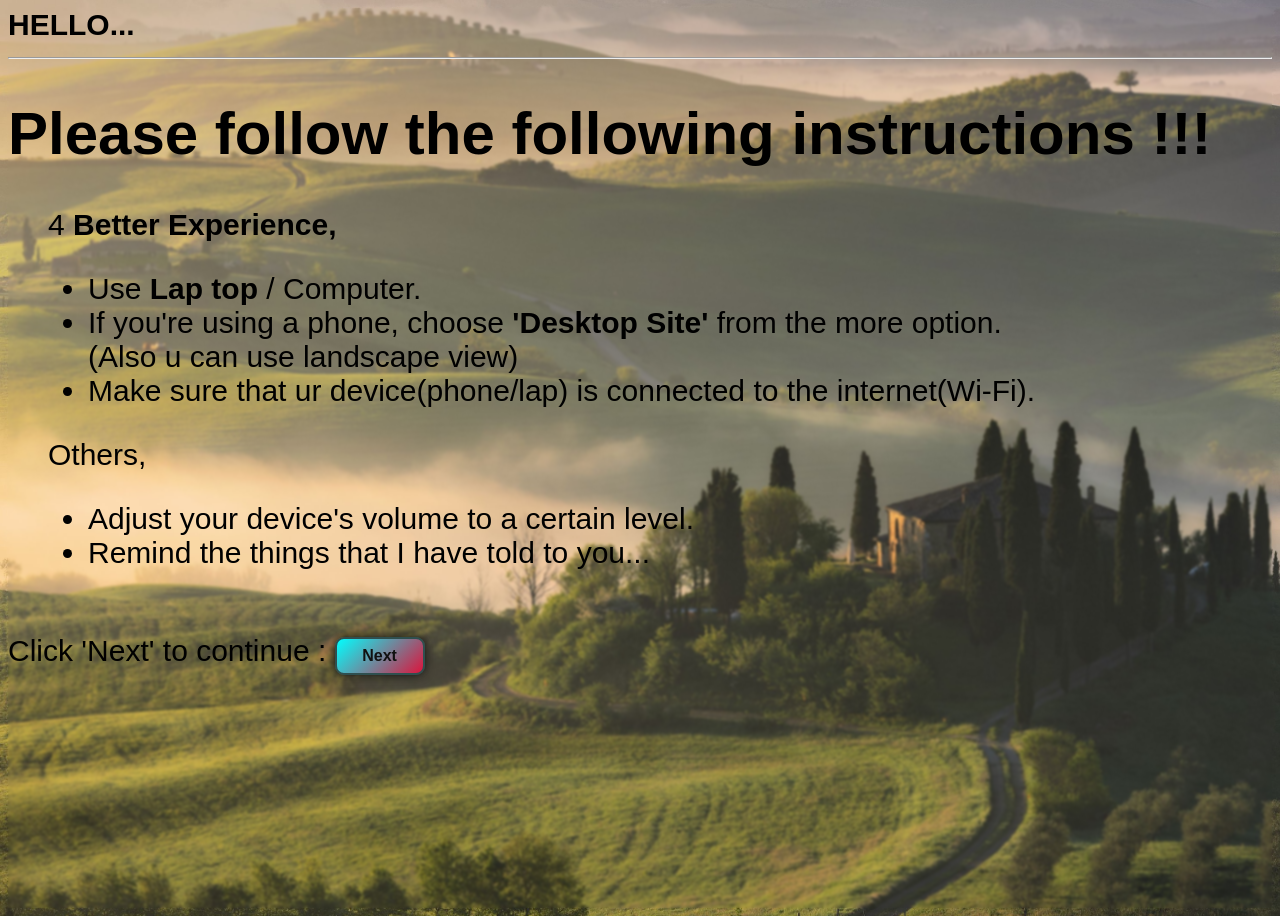
<file: index.html>
<!DOCTYPE html>
<html lang="en">
<head>
<title>Instructions!!!</title>
<style>

 body {
  background: url("R (1).jpg") no-repeat;
  background-size: cover;
  font-family: 'Open Sans', sans-serif;
  font-size:30px;
  color:black;
  height: 100vh;
  backdrop-filter: blur(1px);
  }
  
  .btn{
	  width:90px;
	  height:35;
     
      color:#111;
      cursor: pointer;
      transition: all 0.3s ease;
      box-shadow: 0 0 10px #111;
	  font-size: 16px;
	  padding: 8px;
	  border-radius: 9px;
	  border: 2px solid darkslategray;
	 
	  background: linear-gradient(-45deg, #0b0c10, #111, #2e8b57, #dc143c, #00ffff);
      background-size: 400% 400%;
      animation: gradientShift 10s ease infinite;
    }
	
	 @keyframes gradientShift {
      0% { background-position: 0% 50%; }
      50% { background-position: 100% 50%; }
      100% { background-position: 0% 50%; }
    }
	
	.btn:hover {
	border-radius:12px;
      box-shadow: 0 0 20px cyan, 0 0 20px cyan;
      border-color:cyan;
      background: #00ffff;
      color: #0b0c10;
	  }
	  
	  @media(max-width:600px){
	  body{
	  background-size:cover;
	   background: url("R (1).jpg") repeat-y;
	  }
	  }

</style>
</head>
<body>
<b>
HELLO...
</b>
<hr>
	<dt>
	<dl><h1>Please follow the following instructions !!!</h1></dl>
		<dd> 4 <b>Better Experience,</b>
			<ul>
			  <li>Use <b>Lap top</b> / Computer.</li>
			  <li>If you're using a phone, choose <b>'Desktop Site'</b> from the more option.<br>(Also u can use landscape view)</li>
			  <li>Make sure that ur device(phone/lap) is connected to the internet(Wi-Fi).</li>
			</ul>
		</dd>
		<dd>Others,
			<ul>
			  <li>Adjust your device's volume to a certain level.</li>
			  <li>Remind the things that I have told to you...</li>
		</dd>
	</dt>
<br>

Click 'Next' to continue :
<a href="lock.html">
<button class="btn"><b>Next</b></button>
</a>

</body>

</html>
</file>
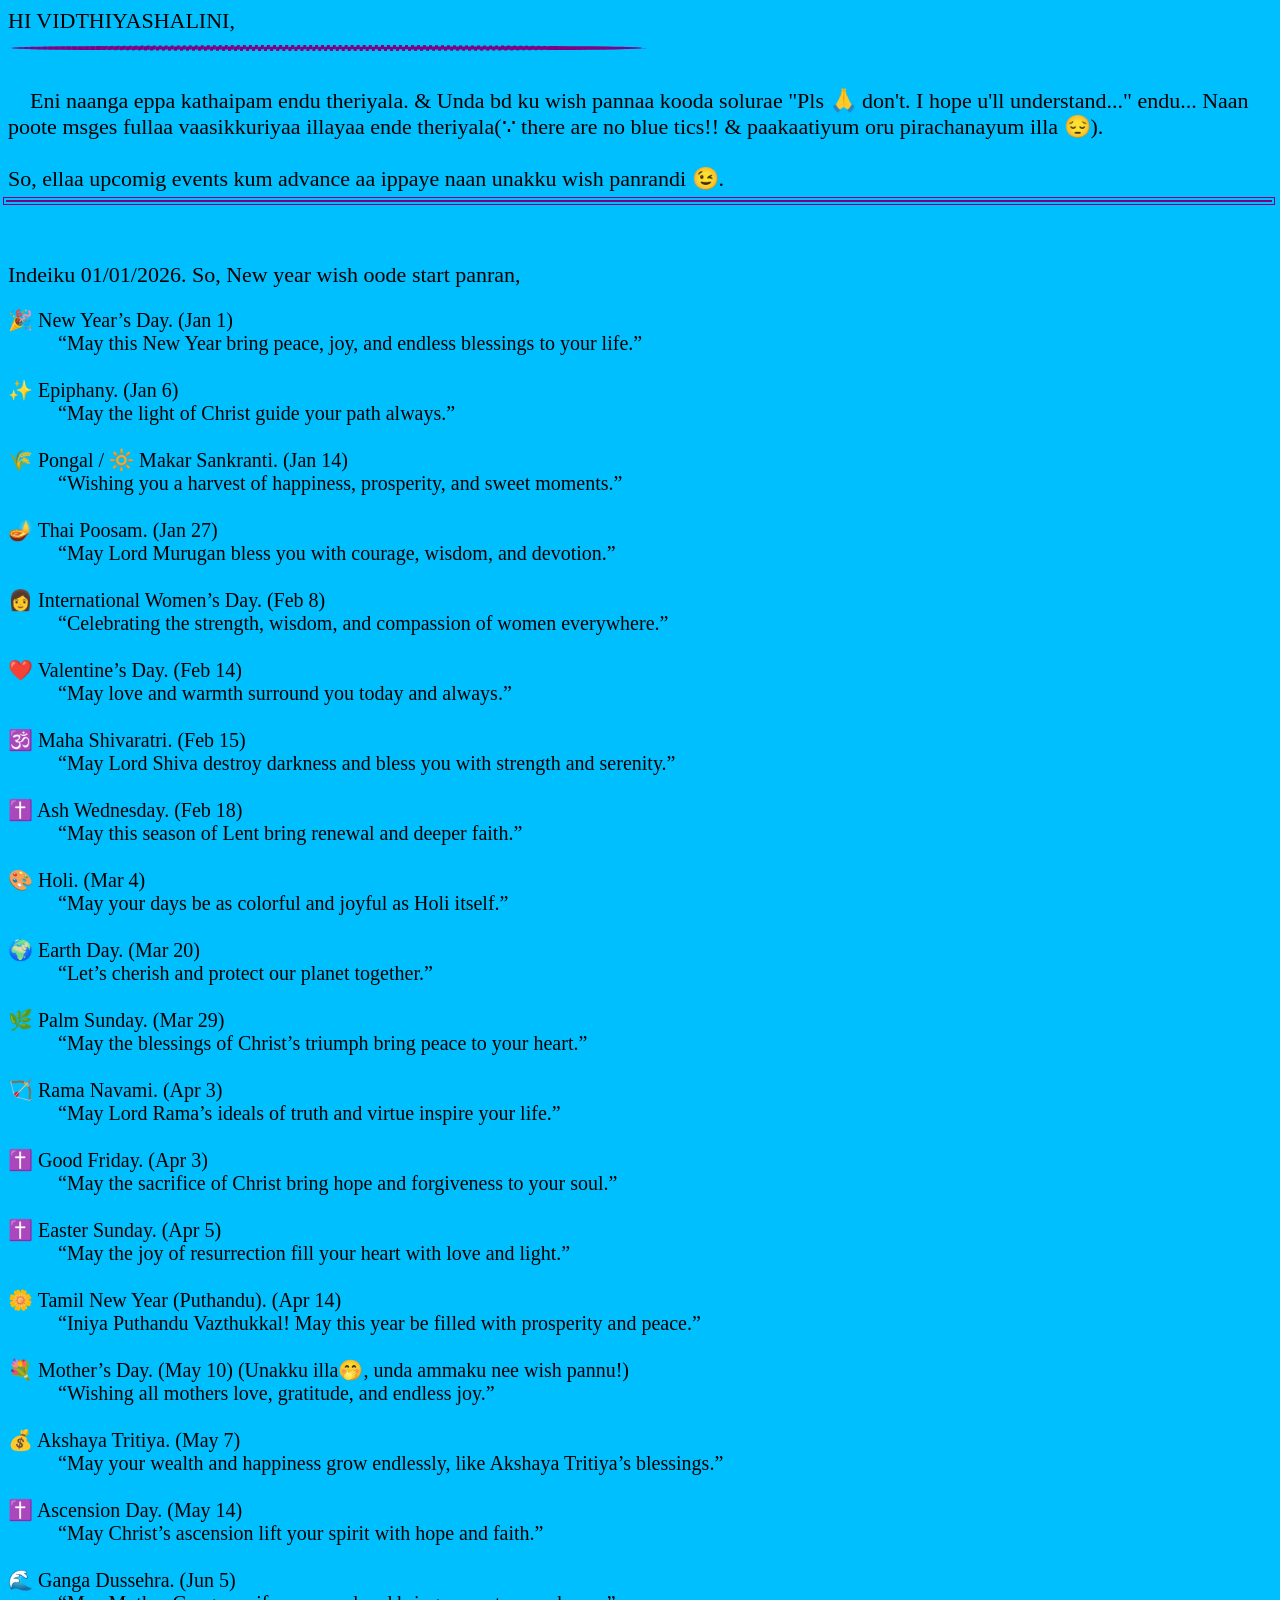
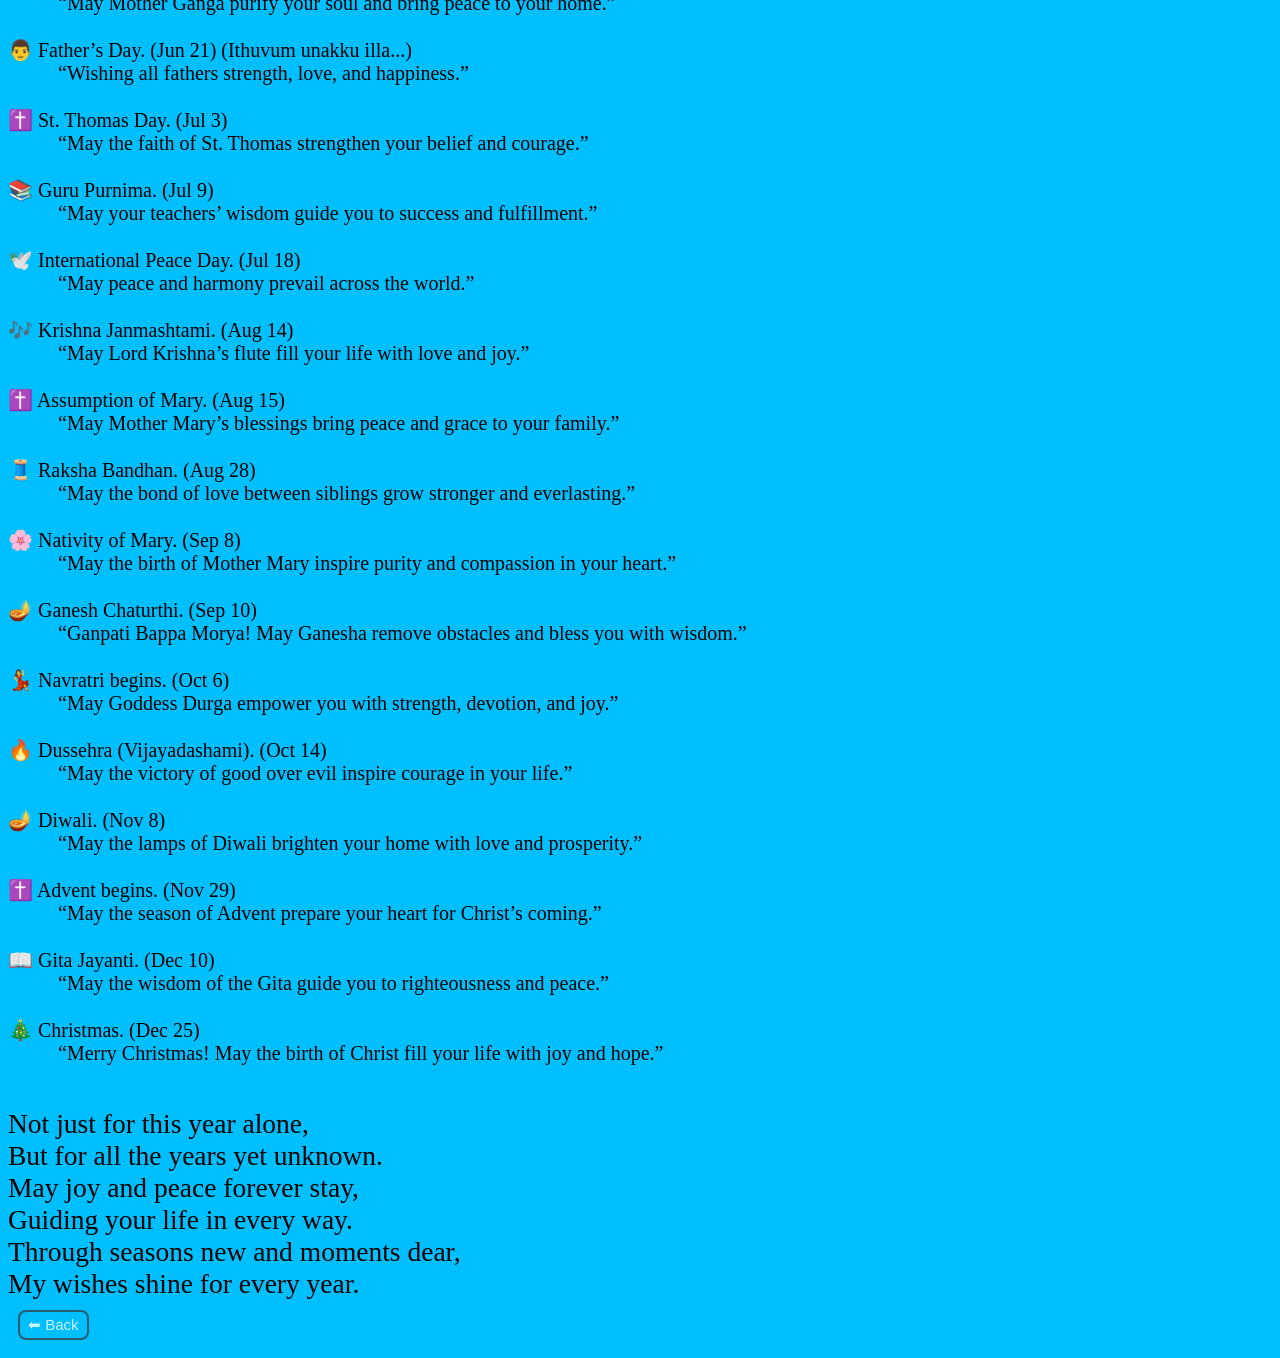
<file: Advanced_wishes.html>
<!DOCTYPE html>
<html lang="en">
<head>
<title>Advanced Wishes</title>
<style>

	body{
		background-color:deepskyblue;
	}
	
	dl{
		font-size:20px;
	}
	
	span{
		font-size:22px;
	}
	
	.dottedhr{ 
		border: 3px dotted purple;
		border-radius:50%;
		width:50%;
	}
	
	.doublehr{
		border: 4px double purple;
		width:100%;
		margin:5px -5px;
	}
	
	.back-btn {
      background-color: transparent;
      color: #fff ;
      padding: 4px 8px;
      border: 2px solid #36454F ;
      border-radius: 8px;
      cursor: pointer;
      font-size: 15px;
	  opacity:0.8;
      transition: background-color 0.3s ease;
	  margin:10px;
    }

    .back-btn:hover {
      background-color: #D3D3D3 ;
    }

    .back-btn:active {
      background-color: #696969;
    }
	
</style>
</head>
<body>
	<span>HI VIDTHIYASHALINI, 
	<hr class="dottedhr" align="left">
	<br>
	&nbsp &nbsp Eni naanga eppa kathaipam endu theriyala. & Unda bd ku wish pannaa kooda solurae "Pls 🙏 don't. I hope u'll understand..." endu... Naan poote msges fullaa vaasikkuriyaa illayaa ende theriyala(∵ there are no blue tics!! & paakaatiyum oru pirachanayum illa 😔). 
	<br><br>So, ellaa upcomig events kum advance aa ippaye naan unakku wish panrandi 😉.
	<hr class="doublehr">
	<br>
	<br>
	Indeiku 01/01/2026. So, New year wish oode start panran,<br><span>
	
		<dl>
			<dt>🎉 New Year’s Day. (Jan 1)</dt>
				<dd>&nbsp “May this New Year bring peace, joy, and endless blessings to your life.”</dd> <br>
				
			<dt>✨ Epiphany. (Jan 6)</dt>
				<dd>&nbsp “May the light of Christ guide your path always.”</dd> <br>
				
			<dt>🌾 Pongal / 🔆 Makar Sankranti. (Jan 14)</dt>
				<dd>&nbsp “Wishing you a harvest of happiness, prosperity, and sweet moments.”</dd> <br>
				
			<dt>🪔 Thai Poosam. (Jan 27)</dt>
				<dd>&nbsp “May Lord Murugan bless you with courage, wisdom, and devotion.”</dd> <br>
				
			<dt>👩 International Women’s Day. (Feb 8)</dt>
				<dd>&nbsp “Celebrating the strength, wisdom, and compassion of women everywhere.”</dd> <br>
				
			<dt>❤️ Valentine’s Day. (Feb 14)</dt>
				<dd>&nbsp “May love and warmth surround you today and always.”</dd> <br>
				
			<dt>🕉️ Maha Shivaratri. (Feb 15)</dt>
				<dd>&nbsp “May Lord Shiva destroy darkness and bless you with strength and serenity.”</dd> <br>
				
			<dt>✝️ Ash Wednesday. (Feb 18)</dt>
				<dd>&nbsp “May this season of Lent bring renewal and deeper faith.”</dd> <br>
				
			<dt>🎨 Holi. (Mar 4)</dt>
				<dd>&nbsp “May your days be as colorful and joyful as Holi itself.”</dd> <br>
				
			<dt>🌍 Earth Day. (Mar 20)</dt>
				<dd>&nbsp “Let’s cherish and protect our planet together.”</dd> <br>
				
			<dt>🌿 Palm Sunday. (Mar 29)</dt>
				<dd>&nbsp “May the blessings of Christ’s triumph bring peace to your heart.”</dd> <br>
				
			<dt>🏹 Rama Navami. (Apr 3)</dt>
				<dd>&nbsp “May Lord Rama’s ideals of truth and virtue inspire your life.”</dd> <br>
				
			<dt>✝️ Good Friday. (Apr 3)</dt>
				<dd>&nbsp “May the sacrifice of Christ bring hope and forgiveness to your soul.”</dd> <br>
				
			<dt>✝️ Easter Sunday. (Apr 5)</dt>
				<dd>&nbsp “May the joy of resurrection fill your heart with love and light.”<dd>&nbsp 
				
			<dt>🌼 Tamil New Year (Puthandu). (Apr 14)</dt>
				<dd>&nbsp “Iniya Puthandu Vazthukkal! May this year be filled with prosperity and peace.”</dd> <br>
				
			<dt>💐 Mother’s Day. (May 10) (Unakku illa🤭, unda ammaku nee wish pannu!)</dt>
				<dd>&nbsp “Wishing all mothers love, gratitude, and endless joy.”</dd> <br>
				
			<dt>💰 Akshaya Tritiya. (May 7)</dt>
				<dd>&nbsp “May your wealth and happiness grow endlessly, like Akshaya Tritiya’s blessings.”</dd> <br>
				
			<dt>✝️ Ascension Day. (May 14)</dt>
				<dd>&nbsp “May Christ’s ascension lift your spirit with hope and faith.”</dd> <br>
				
			<dt>🌊 Ganga Dussehra. (Jun 5)</dt>
				<dd>&nbsp “May Mother Ganga purify your soul and bring peace to your home.”</dd> <br>
				
			<dt>👨 Father’s Day. (Jun 21) (Ithuvum unakku illa...)</dt>
				<dd>&nbsp “Wishing all fathers strength, love, and happiness.”</dd> <br>
				
			<dt>✝️ St. Thomas Day. (Jul 3)</dt>
				<dd>&nbsp “May the faith of St. Thomas strengthen your belief and courage.”</dd> <br>
				
			<dt>📚 Guru Purnima. (Jul 9)</dt>
				<dd>&nbsp “May your teachers’ wisdom guide you to success and fulfillment.”</dd> <br>
				
			<dt>🕊️ International Peace Day. (Jul 18)</dt>
				<dd>&nbsp “May peace and harmony prevail across the world.”</dd> <br>
				
			<dt>🎶 Krishna Janmashtami. (Aug 14)</dt>
				<dd>&nbsp “May Lord Krishna’s flute fill your life with love and joy.”</dd> <br>
				
			<dt>✝️ Assumption of Mary. (Aug 15)</dt>
				<dd>&nbsp “May Mother Mary’s blessings bring peace and grace to your family.”</dd> <br>
				
			<dt>🧵 Raksha Bandhan. (Aug 28)</dt>
				<dd>&nbsp “May the bond of love between siblings grow stronger and everlasting.”</dd> <br>
				
			<dt>🌸 Nativity of Mary. (Sep 8)</dt>
				<dd>&nbsp “May the birth of Mother Mary inspire purity and compassion in your heart.”</dd> <br>
				
			<dt>🪔 Ganesh Chaturthi. (Sep 10)</dt>
				<dd>&nbsp “Ganpati Bappa Morya! May Ganesha remove obstacles and bless you with wisdom.”</dd> <br>
				
			<dt>💃 Navratri begins. (Oct 6)</dt>
				<dd>&nbsp “May Goddess Durga empower you with strength, devotion, and joy.”</dd> <br>
				
			<dt>🔥 Dussehra (Vijayadashami). (Oct 14)</dt>
				<dd>&nbsp “May the victory of good over evil inspire courage in your life.”</dd> <br>
				
			<dt>🪔 Diwali. (Nov 8)</dt>
				<dd>&nbsp “May the lamps of Diwali brighten your home with love and prosperity.”</dd> <br>
				
			<dt>✝️ Advent begins. (Nov 29)</dt>
				<dd>&nbsp “May the season of Advent prepare your heart for Christ’s coming.”</dd> <br>
							
			<dt>📖 Gita Jayanti. (Dec 10)</dt>
				<dd>&nbsp “May the wisdom of the Gita guide you to righteousness and peace.”</dd> <br>
				
			<dt>🎄 Christmas. (Dec 25)</dt>
				<dd>&nbsp “Merry Christmas! May the birth of Christ fill your life with joy and hope.”</dd> <br>
		</dl>
		
	<span style="font-size:27.5px;">Not just for this year alone,  <br>
		  But for all the years yet unknown.  <br>
		  May joy and peace forever stay,  <br>
		  Guiding your life in every way.  <br>
		  Through seasons new and moments dear,  <br>
		  My wishes shine for every year.
	</span>
	
<br>
<button class="back-btn" onclick="history.back()">⬅ Back</button>

</body>
</html>
</file>
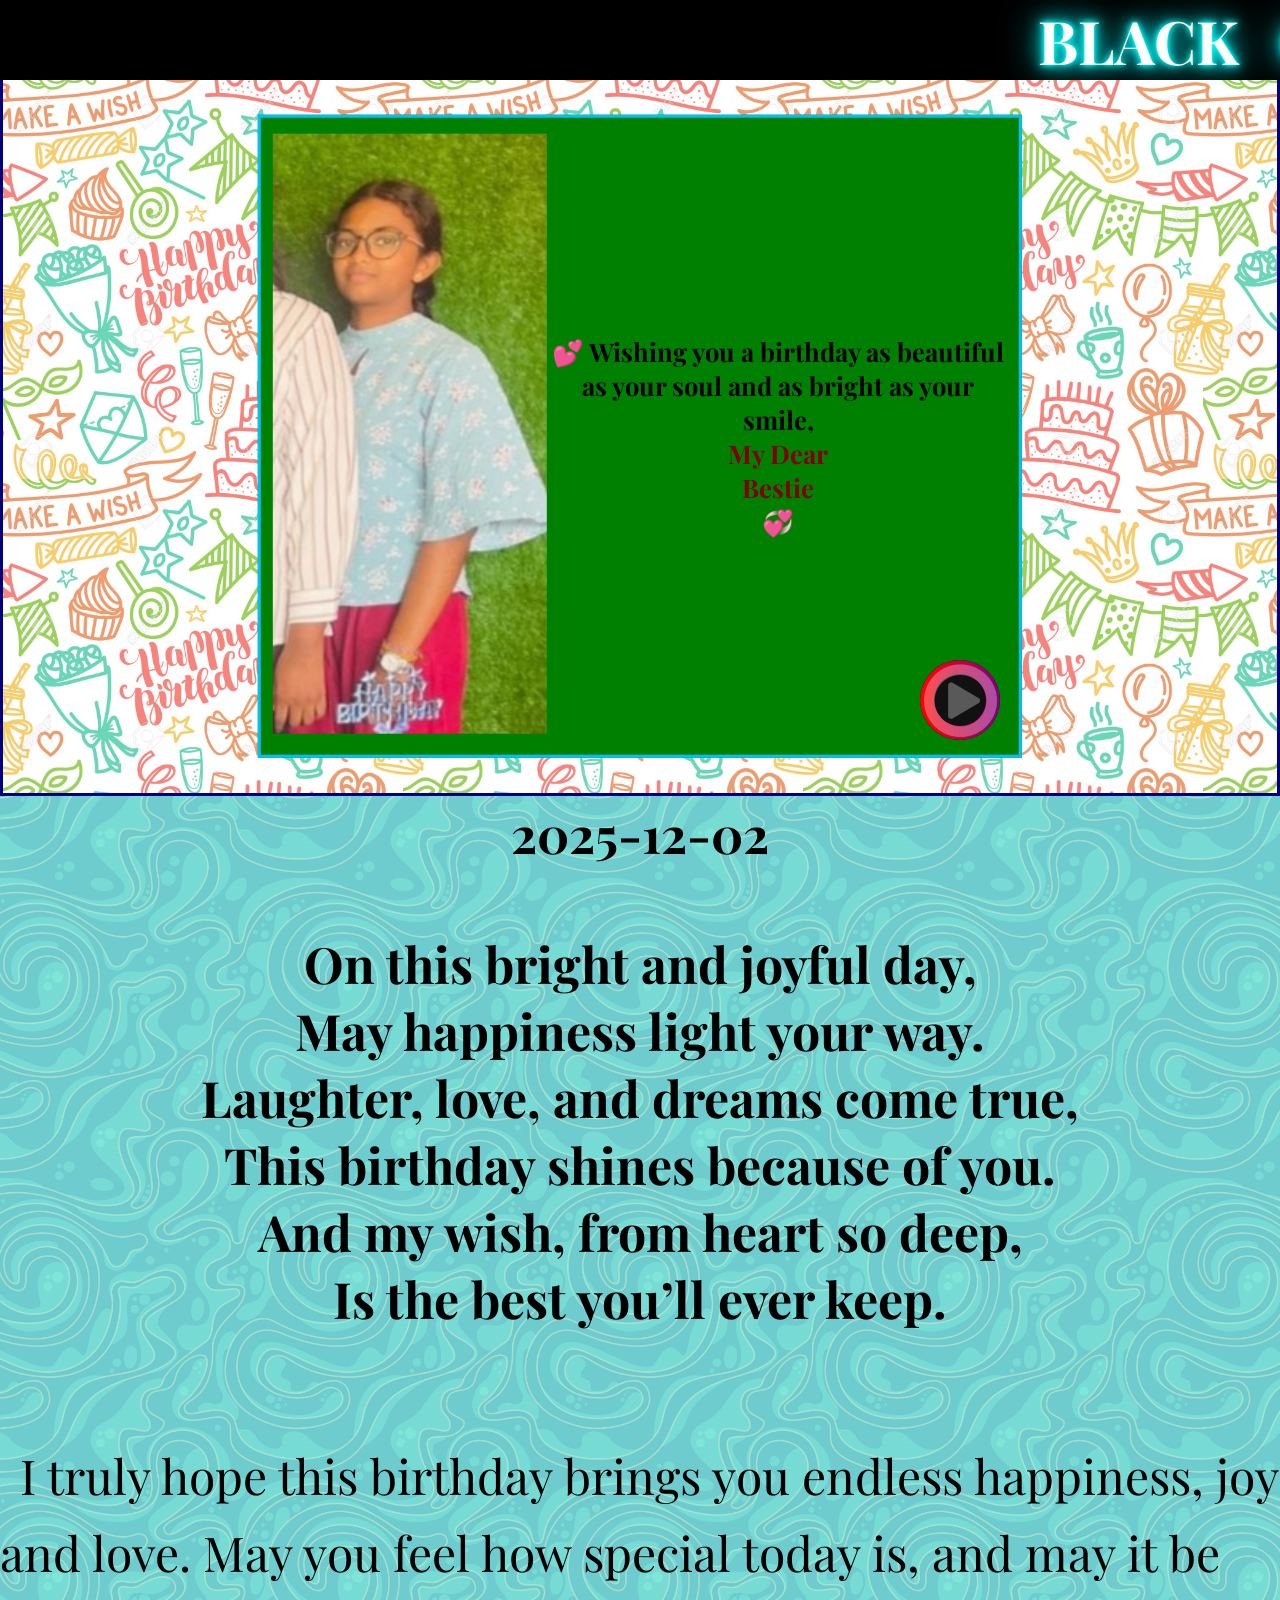
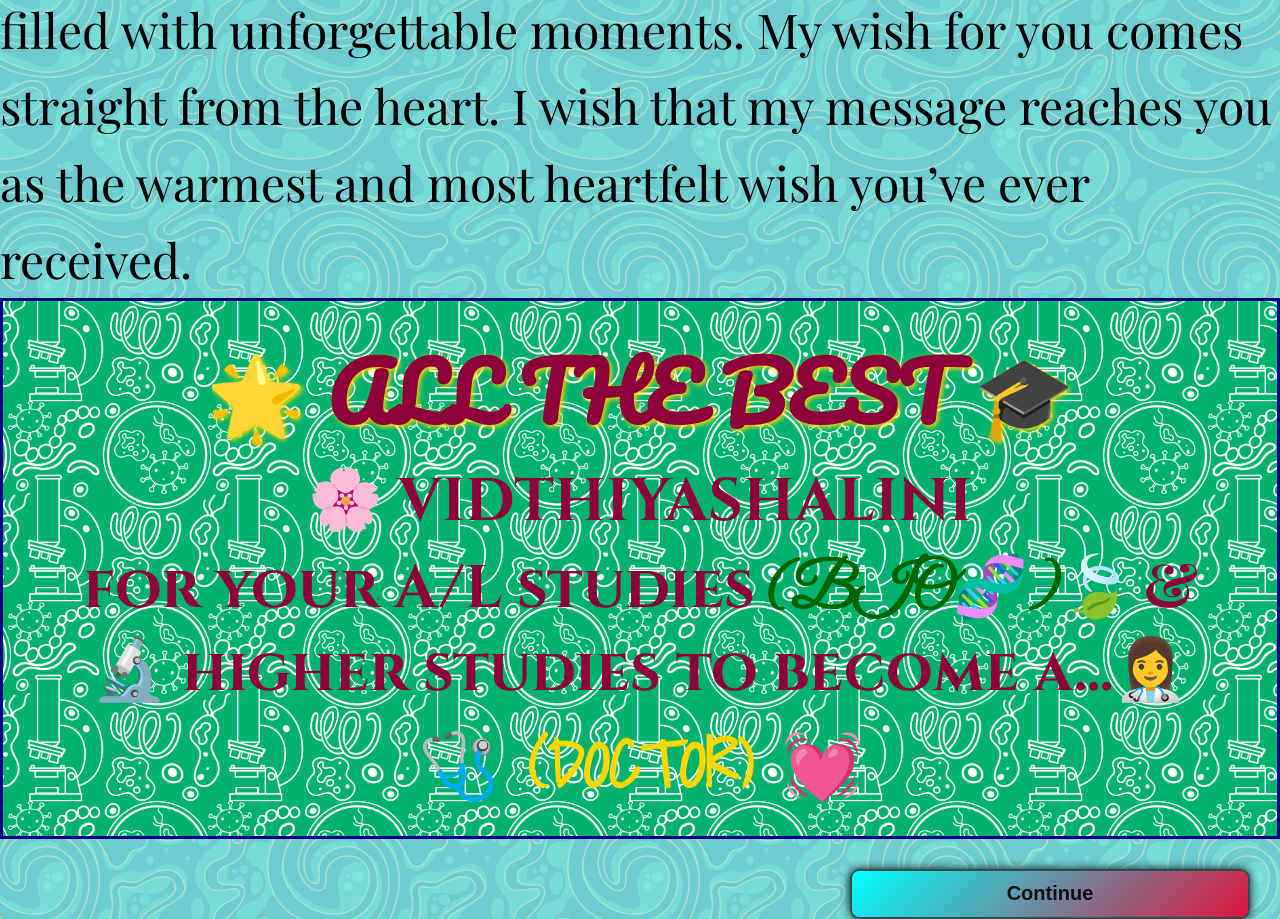
<file: Birthday-wish.html>
<!DOCTYPE html>
<html lang="en">
<head>
  <meta charset="UTF-8">
  <title>Birthday Wish</title>
  <!-- Font Awesome 4.7 -->
  <link rel="stylesheet" href="https://cdnjs.cloudflare.com/ajax/libs/font-awesome/4.7.0/css/font-awesome.min.css">
  
  <!-- Playfair Display Google Fonts -->
  <link href="https://fonts.googleapis.com/css2?family=Playfair+Display:wght@400;500;600;700;800;900&display=swap" rel="stylesheet">
  <link href="https://fonts.googleapis.com/css2?family=Pacifico&family=Cinzel&family=Great+Vibes&family=Shadows+Into+Light&display=swap" rel="stylesheet">
  <style>
   
    * {
      margin: 0;
      padding: 0;
      box-sizing: border-box;
    } 
	
	.table1{
	  position:absolute;
	  top:50%;
	  left:50%;
	  transform:translate(-50%, -50%);
	  padding:10px;
	}
	
	.vidimg{
	  height:600px; 
	  width:auto;
	  padding:0;
	  margin:0;
	}

    body {
      background: url('WhatsApp Image 2025-11-28 at 4.21.26 PM.png');
      background-size: 300px auto;
      font-family: 'Playfair Display', serif;
    }
	
	h1{
	  font-size:50px;
	}

    .bc {
	  height:80px;
	  width:100%; 
	  font-size:60px;
      position: sticky;
      top: 0;
	  z-index:2;
	  color:navy;
    }

    .main {
      height: 720px;
      border: 3px solid navy;
      background: url('63649831-happy-birthday-lettering-and-doodle-seamless-pattern-vector-illustration-on-white-background-funny.jpg');
      background-size: 400px auto;
	  position:relative;
	  top:-4px;
    }

    .devo {
	  bottom:0;
      width:100%;
      height:auto;
      border: 3px solid navy;
      background: url('8jqq_vqxg_230323.jpg');
      background-size: 400px auto;
      position: relative;
    }

    /* Audio button positioning */
    .sticky-btn {
      position: absolute;        /* start centered */
      left: 75%;
      top: 660px;                /* adjust vertical position */
      transform: translateX(-50%);
      transition: all 1s ease; /* smooth transition */
      z-index: 1000;
    }

    .sticky-btn.fixed {
      position: fixed;           /* stick to viewport */
      top: 1px;                 /* top-right corner */
      right: 20px;
      left: auto;
      transform: none;
    }

    /* Glowing button styles */
    .btn {
      position: absolute;
      left: 50%;
      top: 52%;
      transform: translate(-50%, -50%);
      background-color: transparent;
      color: #fff;
      font-size: 85px;
      border: none;
      border-radius: 50%;
      display: block;
      margin: 0 auto;
      opacity: .3;
      transition: all linear .2s;
      cursor: pointer;
    }
	
    .btn:hover { 
	  opacity: 1; 
	}
	
    .fa-pause-circle-o { 
	  display: none; 
	}

    .abc {
      width: 80px;
      height: 80px;
      background: #111;
      color: #fff;
      font-size: 85px;
      border-radius: 50%;
      cursor: pointer;
      position: relative;
      z-index: 1;
      animation: outerGlow 6s ease-in-out infinite;
    }
	
    .abc::before {
      content: "";
      position: absolute;
      inset: 0;
      border-radius: 50%;
      padding: 14px;
      background: linear-gradient(to right, red, blue);
      background-size: 200% 200%;
      animation: borderShift 6s ease-in-out infinite;
      -webkit-mask: linear-gradient(#fff 0 0) content-box, linear-gradient(#fff 0 0);
      -webkit-mask-composite: xor;
              mask-composite: exclude;
      z-index: -1;
    }
	
    @keyframes borderShift {
      0%   { background: linear-gradient(to right, red, blue); }
      25%  { background: linear-gradient(to right, orange, green); }
      50%  { background: linear-gradient(to right, yellow, violet); }
      75%  { background: linear-gradient(to right, cyan, pink); }
      100% { background: linear-gradient(to right, red, blue); }
    }
	
    @keyframes outerGlow {
      0%, 100% { box-shadow: 0 0 40px red, 0 0 80px blue; }
      25%      { box-shadow: 0 0 40px orange, 0 0 80px green; }
      50%      { box-shadow: 0 0 40px yellow, 0 0 80px violet; }
      75%      { box-shadow: 0 0 40px cyan, 0 0 80px pink; }
    }
	
	table{
		height:90%;
		width:60%;
		background-color:green;
	}
	  
	th {
  font-size: 2vmax; /* scales with the smaller of width/height */
  text-align: center;
  vertical-align: middle;
}
	.psize{
	color:maroon;
	}
	

		.itruely {
  font-size:48px;
  text-align: justify;        /* aligns text evenly left and right */
  text-align-last: justify;   /* forces the last line to align too */
  text-justify: inter-word;   /* distributes spaces between words */
  hyphens: auto;              /* enables automatic hyphenation */
  word-break: normal;         /* allows natural word breaks */
  overflow-wrap: break-word;  /* ensures wrapping works across browsers */
  line-height: 1.6;           /* comfortable spacing like in novels */
  margin: 20px;               /* breathing room around the paragraph */
  width:100%;
  text-indent:3em;          /* indents the first line like in novels */
}

	
	.f1 {
      font-family: 'Pacifico', cursive;
      color: #8e0039;
      font-size: 80px;
      font-weight: bold;
      text-shadow: 2px 2px 5px #FFD700;
	}
	
	
	.f2 {
      font-family: 'Cinzel', serif;
      color: #8e0039;
	  font-size:60px;
    }
    .f3 {
      font-family: 'Great Vibes', cursive;
      color: #006400;
      font-size:60px;
	  font-weight: bold;
    }
    .f4 {
      font-family: 'Shadows Into Light', cursive;
      color: #FFD700;
	  font-size:65px;
	  font-weight: bold;
    }
	.f5 {
	  color:#8e0039;
	  font-size:60px;
	  font-weight: bold;
	}
	
	.btn1{
	  width:400px;
	  height:50PX;
     
      color:#111;
      cursor: pointer;
      transition: all 0.3s ease;
      box-shadow: 0 0 10px #111;
	  font-size: 20px;
	  padding: 8px;
	  border-radius: 9px;
	  border: 2px solid darkslategray;
	  position:absolute;
	  right:0;
	  margin:30px;
	  background: linear-gradient(-45deg, #0b0c10, #111, #2e8b57, #dc143c, #00ffff);
      background-size: 400% 400%;
      animation: gradientShift 6s ease infinite;
    }
	
	 @keyframes gradientShift {
      0% { background-position: 0% 50%; }
      50% { background-position: 100% 50%; }
      100% { background-position: 0% 50%; }
    }
	
	.btn1:hover {
	border-radius:12px;
      box-shadow: 0 0 20px cyan, 0 0 20px cyan;
      border-color:cyan;
      background: #00ffff;
      color: #0b0c10;
	  }
	 
	
@media (max-width:600px){
	
	body{
		background-size: 150px auto;
	}
	
	.bc{
		width:100%;
		height:55px;
		Font-size:40px;
		background-color:#111;
		color:navy;
	}
	
	.main{
	      background-size: 250px auto;
	  position:relative;
	  top:-4px;
		height:450px;
	}
	
	table{
		height:420px; 
		width:80%;
		background-color:green;
	}
	
	.vidimg{
	  height:300px; 
	  width:auto;
	  padding:0;
	  margin:0;
	 
	}
	
	th {
  font-size: 2vmax; /* scales with the smaller of width/height */
  text-align: center;
  vertical-align: middle;
}

	.sticky-btn {
	top:380px;
	left:81%;
	}
	
	.abc{
		height:55px;
		width:55px;
		 background: #111;
      color: #fff;
      font-size: 40px;
      border-radius: 50%;
      cursor: pointer;
      position: relative;
      z-index: 1;
      animation: outerGlow 6s ease-in-out infinite;
	  padding:-10px;
	}
	
	.btn{
		Font-size:50px;
		height:65px;
		width:65px;
	}
	
	h1{
		 font-size:27px;
	}
	
.itruely {
  font-size:25px;
  text-align: justify;        /* aligns text evenly left and right */
  text-align-last: justify;   /* forces the last line to align too */
  text-justify: inter-word;   /* distributes spaces between words */
  hyphens: auto;              /* enables automatic hyphenation */
  word-break: normal;         /* allows natural word breaks */
  overflow-wrap: break-word;  /* ensures wrapping works across browsers */
  line-height: 1.6;           /* comfortable spacing like in novels */
  margin: 20px;               /* breathing room around the paragraph */
  width:100%;
  text-indent:3em;            /* indents the first line like in novels */
}



	.devo {
	  width:100%;
      height:auto;
      border: 3px solid navy;
      background: url('8jqq_vqxg_230323.jpg');
      background-size: 230px auto;
      position: relative;
      bottom:0;
    }
	
	 .f1 {
      font-family: 'Pacifico', cursive;
      color: #8e0039;
      font-size: 30px;
      font-weight: bold;
      text-shadow: 2px 2px 5px #FFD700; /* glow effect */
    }
    .f2 {
      font-family: 'Cinzel', serif;
      color: #8e0039;
      font-size: 23px;
    }
    .f3 {
      font-family: 'Great Vibes', cursive;
      color: #006400;
      font-size: 21px;
	  font-weight: bold;
    }
    .f4 {
      font-family: 'Shadows Into Light', cursive;
      color: #FFD700;
      font-size: 28px;
	  font-weight: bold;
    }
	.f5 {
      color: #8e0039;
      font-size: 16px;
	  font-weight: bold;
    }
	
	.btn1{
	  width:200px;
	  height:35PX;
	  position:absolute;
	  right:0;
	  margin:20px;
	  Font-size:16px;
	}
}
	
  </style>
</head>
<body>
  <div class="bc">
    <marquee scrollamount="13px" bgcolor="black"> 
      <span style="color: #fff; text-shadow: 0 0 5px #0ff, 0 0 10px #0ff, 0 0 20px #0ff, 0 0 40px #0ff;"><b>BLACK &nbsp CUTIE</b> 🥰💙</span> 
    </marquee>
  </div>

  <!-- Audio Button -->
  <div class="sticky-btn">
    <audio id="mymusic" src="Devon-song1.mp3" loop=""></audio>
    <div class="abc">
      <button class="btn">
        <i class="fa fa-play-circle-o"></i>
        <i class="fa fa-pause-circle-o"></i>
      </button>
    </div>
  </div>

  <!-- Birthday Content -->
  <center>
    <div class="main">
      <center>
        <table class="table1" bordercolor="deepskyblue" >
          <tr>
            <td><img src="Vidthiyashalini.jpg"  alt="VS" class="vidimg"></td>
            <th>
              <center>
                <span class="fontsize">💕 Wishing you a birthday as beautiful as your soul and as bright as your smile, </span><br>
                <span class="psize" >My Dear<br> Bestie <br> 💞</span>
              </center>
            </th>
          </tr>
        </table>
      </center>
    </div><h1>2025-12-02</h1><br><br><br>
    <center>
      <h1>
        On this bright and joyful day,<br>
        May happiness light your way.<br>
        Laughter, love, and dreams come true,<br>
        This birthday shines because of you.<br>
        And my wish, from heart so deep,<br>
        Is the best you’ll ever keep.
      </h1>
    </center><br><br><br><br><br>
  </center>
    <span class="itruely" style="text-indent: 80px;">
      I truly hope this birthday brings you endless happiness, joy and love. 
      May you feel how special today is, and may it be filled with unforgettable moments. 
      My wish for you comes straight from the heart. 
      I wish that my message reaches you as the warmest and most heartfelt wish you’ve ever received.
    </span>
  
  <center>
    <div class="devo">
        <center>
          <b>
            <p style="text-align:center; padding:20px; ">
          
  
<span class="f1">🌟 ALL THE BEST 🎓</span><br> 
<span class="f2">🌸 VIDTHIYASHALINI</span><br> 
<span class="f2">for your A/L studies</span>
<span class="f3">(BIO🧬)🍃 </span>
<span class="f5">&</span><br> 
<span class="f2">🔬 higher studies to become a...👩‍⚕️</span><br> 
<span class="f4">🩺 (DOCTOR) 💓️</span>

            </p>
          </b>
        </center>
    </div>
  </center>

  <!-- Plain JavaScript -->
  <script>
	  function fitTextToCell(cell) {
  let span = cell.querySelector("span");
  let size = 10;
  span.style.fontSize = size + "px";

  while (
    span.scrollWidth <= cell.clientWidth &&
    span.scrollHeight <= cell.clientHeight
  ) {
    size++;
    span.style.fontSize = size + "px";
  }

  span.style.fontSize = (size - 1) + "px";
}

document.querySelectorAll("td").forEach(fitTextToCell);

    document.addEventListener("DOMContentLoaded", function() {
      const playIcon = document.querySelector(".fa-play-circle-o");
      const pauseIcon = document.querySelector(".fa-pause-circle-o");
      const audio = document.getElementById("mymusic");
      const stickyBtn = document.querySelector(".sticky-btn");

      // Play button logic
      playIcon.addEventListener("click", function() {
        playIcon.style.display = "none";
        pauseIcon.style.display = "inline-block";
        audio.play();
      });

      // Pause button logic
      pauseIcon.addEventListener("click", function() {
        pauseIcon.style.display = "none";
        playIcon.style.display = "inline-block";
        audio.pause();
      });

      // Scroll logic for sticky button
      window.addEventListener("scroll", function() {
        const scrollPos = window.scrollY;
        if (scrollPos > 200) {
          stickyBtn.classList.add("fixed");
        } else {
          stickyBtn.classList.remove("fixed");
        }
      });
    });
	
	// Authentication check
    if (sessionStorage.getItem("authenticated") !== "true") {
      alert("You must enter the password first!");
      window.location.href = "lock.html";
    }
	
    // Clear session when leaving
    window.addEventListener("beforeunload", () => {
      sessionStorage.removeItem("authenticated");
    });
  </script>
  
  <a href="button_collections.html">
  <button class="btn1"><b>Continue</b></button>
  </a>
  
</body>

</html>
</file>
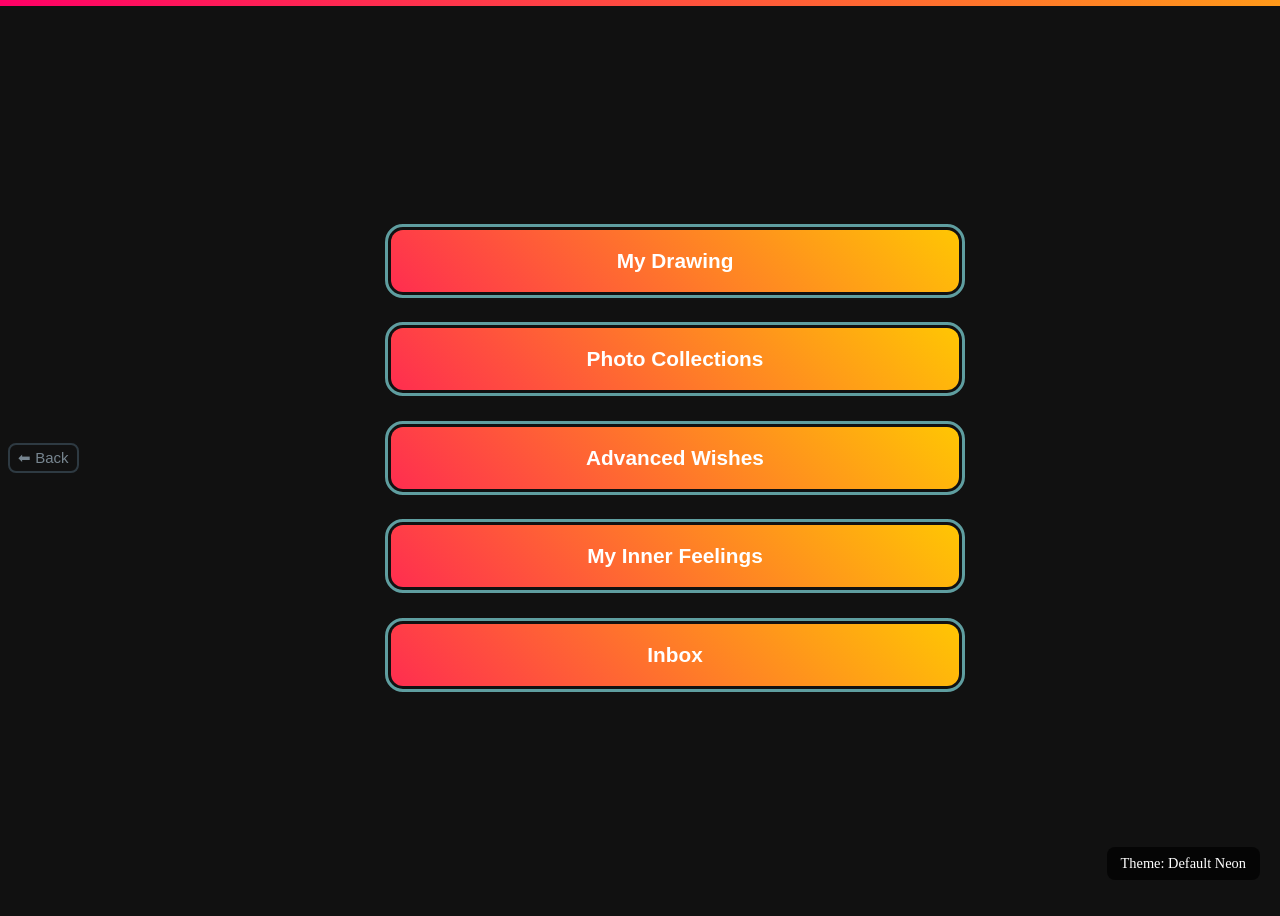
<file: button_collections.html>
<!DOCTYPE html>
<html lang="en">
<head>
<meta charset="UTF-8" />
<meta name="viewport" content="width=device-width,initial-scale=1" />
<title>MY MEMORIES</title>
<style>
/* -------------------------
   Original base + theme vars
   ------------------------- */
body {
  background-color:#111;
  transition: background 1s ease, color 1s ease;
}

.gradient-btn {
  transition: background 1s ease, box-shadow 1s ease, outline-color 1s ease, transform 0.3s ease;
}

#theme-bar {
  transition: background 1s ease, box-shadow 1s ease, height 0.3s ease;
}

#theme-indicator {
  transition: color 1s ease, text-shadow 1s ease, opacity 0.8s ease;
}

body {
  background-color:#111;
}

/* Default Neon Theme */
body.theme-default {
  --color1: #ff0066;
  --color2: #ffcc00;
  --color3: #00ffcc;
  --color4: #0066ff;
  --outline: cadetblue;
  --glow: 20px;
}

/* Cyberpunk Theme */
body.theme-cyberpunk {
  --color1: #9d00ff;
  --color2: #00ff66;
  --color3: #00eaff;
  --color4: #ff00aa;
  --outline: lime;
  --glow: 35px;
}

/* Retro Theme */
body.theme-retro {
  --color1: #ff6600;
  --color2: #0066ff;
  --color3: #00cccc;
  --color4: #cc0000;
  --outline: darkorange;
  --glow: 15px;
}

/* -------------------------
   Button base (original)
   ------------------------- */
.gradient-btn {
  position: relative;
  overflow: hidden;
  background: linear-gradient(45deg, var(--color1), var(--color2), var(--color3), var(--color4));
  background-size: 400% 400%;
  color: white;
  border: none;
  padding: 1em 2em;
  font-size: 1.2em;
  border-radius: 12px;
  cursor: pointer;
  font-weight: bold;
  width: 80%;
  max-width: 300px;
  margin: 20px auto;
  display: block;
  outline: 3px solid var(--outline);
  outline-offset: 3px;
  opacity: 0;
  transform: scale(0.9);
  animation: fadeInButton 1.5s ease forwards,
             gradientShift 6s ease infinite,
             shadowShift 6s ease infinite,
             outlineShift 6s ease infinite;
  transition: background 1s ease, box-shadow 1s ease, outline-color 1s ease;
  will-change: transform, opacity, box-shadow, outline-color;
  -webkit-tap-highlight-color: transparent;
}

.gradient-btn:hover {
  transform: scale(1.05);
  box-shadow: 0 0 calc(var(--glow) + 10px) var(--color2);
  transition: transform 0.3s ease, box-shadow 0.3s ease;
}

/* Progress bar at top */
#theme-bar {
  position: fixed;
  top: 0;
  left: 0;
  height: 6px;
  width: 100%;
  background: linear-gradient(90deg, var(--color1), var(--color2), var(--color3), var(--color4));
  background-size: 400% 400%;
  animation: gradientShift 6s ease infinite;
  z-index: 999;
  transition: height 0.3s ease, box-shadow 0.3s ease;
}

/* Heartbeat pulse for progress bar */
@keyframes barHeartbeat {
  0%   { height: 6px; box-shadow: 0 0 10px var(--color1); }
  20%  { height: 10px; box-shadow: 0 0 20px var(--color2); }
  40%  { height: 8px; box-shadow: 0 0 15px var(--color3); }
  60%  { height: 12px; box-shadow: 0 0 25px var(--color4); }
  80%  { height: 9px; box-shadow: 0 0 18px var(--color1); }
  100% { height: 6px; box-shadow: 0 0 10px var(--color1); }
}

/* Hover effect: bar grows slightly when hovering button */
.gradient-btn:hover ~ #theme-bar,
#theme-bar:hover {
  height: 8px;
  box-shadow: 0 0 15px var(--color2);
}

/* Theme indicator heartbeat glow */
@keyframes indicatorHeartbeat {
  0%   { text-shadow: 0 0 5px var(--color1); color: var(--color1); }
  20%  { text-shadow: 0 0 12px var(--color2); color: var(--color2); }
  40%  { text-shadow: 0 0 10px var(--color3); color: var(--color3); }
  60%  { text-shadow: 0 0 15px var(--color4); color: var(--color4); }
  80%  { text-shadow: 0 0 8px var(--color1); color: var(--color1); }
  100% { text-shadow: none; color: white; }
}

/* Theme indicator styling */
#theme-indicator {
  position: fixed;
  bottom: 20px;
  right: 20px;
  background: rgba(0,0,0,0.7);
  color: white;
  padding: 8px 14px;
  border-radius: 8px;
  font-size: 0.9em;
  opacity: 0;
  pointer-events: none;
  transition: opacity 0.8s ease;
  animation: indicatorCycle 6s ease infinite;
}
#theme-indicator.show {
  opacity: 1;
}

/* Indicator continuous color cycle */
@keyframes indicatorCycle {
  0%   { color: var(--color1); text-shadow: 0 0 5px var(--color1); }
  25%  { color: var(--color2); text-shadow: 0 0 8px var(--color2); }
  50%  { color: var(--color3); text-shadow: 0 0 10px var(--color3); }
  75%  { color: var(--color4); text-shadow: 0 0 8px var(--color4); }
  100% { color: var(--color1); text-shadow: 0 0 5px var(--color1); }
}

/* Fade-in animation */
@keyframes fadeInButton {
  0%   { opacity: 0; transform: scale(0.9); }
  100% { opacity: 1; transform: scale(1); }
}

/* Gradient animation */
@keyframes gradientShift {
  0%   { background-position: 0% 50%; }
  50%  { background-position: 100% 50%; }
  100% { background-position: 0% 50%; }
}

/* Outline synced with gradient colors */
@keyframes outlineShift {
  0%   { outline-color: var(--color1); }
  25%  { outline-color: var(--color2); }
  50%  { outline-color: var(--color3); }
  75%  { outline-color: var(--color4); }
  100% { outline-color: var(--color1); }
}

/* Continuous shadow glow */
@keyframes shadowShift {
  0%   { box-shadow: inset 0 2px 6px rgba(0,0,0,0.4), 0 0 var(--glow) var(--color1); }
  25%  { box-shadow: inset 0 2px 6px rgba(0,0,0,0.4), 0 0 var(--glow) var(--color2); }
  50%  { box-shadow: inset 0 2px 6px rgba(0,0,0,0.4), 0 0 var(--glow) var(--color3); }
  75%  { box-shadow: inset 0 2px 6px rgba(0,0,0,0.4), 0 0 var(--glow) var(--color4); }
  100% { box-shadow: inset 0 2px 6px rgba(0,0,0,0.4), 0 0 var(--glow) var(--color1); }
}

/* Ripple base style */
.ripple {
  position: absolute;
  border-radius: 50%;
  transform: scale(0);
  opacity: 0.8;
  pointer-events: none;
  filter: blur(3px);
  will-change: transform, opacity;
}

/* Ripple heartbeat animation */
@keyframes rippleHeartbeat {
  0%   { transform: scale(0); opacity: 0.9; background: radial-gradient(circle, var(--color1), transparent); }
  20%  { transform: scale(20); opacity: 0.6; background: radial-gradient(circle, var(--color2), transparent); }
  40%  { transform: scale(10); opacity: 0.5; background: radial-gradient(circle, var(--color3), transparent); }
  60%  { transform: scale(25); opacity: 0.4; background: radial-gradient(circle, var(--color4), transparent); }
  100% { transform: scale(0); opacity: 0; background: radial-gradient(circle, var(--color1), transparent); }
}

/* Button heartbeat sync */
@keyframes buttonHeartbeat {
  0%   { transform: scale(1); }
  20%  { transform: scale(1.08); }
  40%  { transform: scale(0.95); }
  60%  { transform: scale(1.05); }
  80%  { transform: scale(0.98); }
  100% { transform: scale(1); }
}

/* Shadow + outline double-pulse sync */
@keyframes shadowHeartbeatDouble {
  0%   { box-shadow: inset 0 2px 4px rgba(0,0,0,0.6), 0 0 15px var(--color1); outline-color: var(--color1); }
  20%  { box-shadow: inset 0 3px 8px rgba(0,0,0,0.7), 0 0 35px var(--color2); outline-color: var(--color2); }
  40%  { box-shadow: inset 0 1px 3px rgba(0,0,0,0.5), 0 0 25px var(--color3); outline-color: var(--color3); }
  60%  { box-shadow: inset 0 4px 10px rgba(0,0,0,0.8), 0 0 40px var(--color4); outline-color: var(--color4); }
  80%  { box-shadow: inset 0 2px 6px rgba(0,0,0,0.6), 0 0 30px var(--color1); outline-color: var(--color1); }
  100% { box-shadow: inset 0 2px 6px rgba(0,0,0,0.4), 0 0 20px var(--color1); outline-color: var(--outline); }
}

/* -------------------------
   Multi-button layout
   ------------------------- */
.btn-grid {
  display: flex;
  gap: 16px;
  align-items: center;
  justify-content: center;
  flex-direction: column;
  width: 100%;
  box-sizing: border-box;
  padding: 12px;
}

/* Make each button behave like the original but allow smaller widths in a row */
.btn-grid .gradient-btn {
  width: 260px;
  max-width: calc(100% - 32px);
  margin: 8px;
}

.back-btn {
      background-color: transparent;
      color: #91A3B0 ;
      padding: 4px 8px;
      border: 2px solid #36454F ;
      border-radius: 8px;
      cursor: pointer;
      font-size: 15px;
	  opacity:0.8;
      transition: background-color 0.3s ease;
    }

    .back-btn:hover {
      background-color: #D3D3D3 ;
    }

    .back-btn:active {
      background-color: #696969;
    }

/* Responsive: stack and enlarge on small screens */
@media (max-width: 1024px) {
  .btn-grid .gradient-btn { width: 86%; max-width: 420px; font-size: 1.05rem; padding: 1rem 1.8rem; }
}


@media (min-width: 600px) {
  body {
    display: flex;
    align-items: center;      /* vertical centering */
    justify-content: center;  /* horizontal centering */
    min-height: 100vh;
  }

  .btn-grid {
    display: flex;
    flex-direction: column;   /* stack vertically */
    align-items: center;
    justify-content: center;
    gap: 20px;                /* spacing between buttons */
    width: 100%;
    max-width: 600px;         /* fixed maximum width */
    margin: 0 auto;
    padding: 24px 16px;
    box-sizing: border-box;
  }

  .btn-grid .gradient-btn {
    width: 100%;              /* fill the column width */
    max-width: 600px;         /* cap button width */
    padding: 1.2rem 2rem;     /* larger padding for desktop */
    font-size: 1.3rem;        /* optional: bigger text */
  }
}


@media (max-width: 600px) {

  .gradient-btn { 
    box-shadow: 0 10px 26px rgba(0,0,0,0.55); 
  }
  
  .btn-grid {
    display: flex;
    flex-direction: column;   /* stack vertically */
    align-items: center;
    justify-content: flex-start; /* start from top, but we’ll push down */
    gap: 16px;
    width: 100%;
    padding: 24px 16px;
    margin-top: 60px;         /* displace buttons below from top */
    box-sizing: border-box;
  }

  .btn-grid .gradient-btn {
    width: 90%;
    max-width: 420px;
  }
}


/* Respect user preference for reduced motion */
@media (prefers-reduced-motion: reduce) {
  .gradient-btn, #theme-bar, #theme-indicator {
    animation: none !important;
    transition: none !important;
  }
}

/* Touch feedback: active state (instant visual feedback on tap) */
.gradient-btn:active {
  transform: translateY(0) scale(0.98);
  box-shadow: 0 8px 20px rgba(0,0,0,0.6), 0 0 calc(var(--glow) + 2px) var(--color3);
  transition: transform 0.12s ease, box-shadow 0.12s ease;
}

/* Long-press visual state (JS toggles .long-press) */
.gradient-btn.long-press {
  animation: buttonHeartbeat 1.2s ease-out;
  outline-offset: 2px;
}

/* small helper for accessible label placement if needed */
.visually-hidden {
  position: absolute !important;
  height: 1px; width: 1px;
  overflow: hidden; clip: rect(1px,1px,1px,1px);
  white-space: nowrap; border: 0; padding: 0; margin: -1px;
}
</style>
</head>
<body class="theme-default">

<button class="back-btn" onclick="history.back()">⬅ Back</button>

  <!-- Top progress bar -->
  <div id="theme-bar" aria-hidden="true"></div>

  <!-- Buttons container: five neon heartbeat buttons -->
  <div class="btn-grid" aria-label="Neon theme controls">
    <button class="gradient-btn" id="neon-btn-1">My Drawing</button>
    <button class="gradient-btn" id="neon-btn-2">Photo Collections</button>
    <button class="gradient-btn" id="neon-btn-3">Advanced Wishes</button>
    <button class="gradient-btn" id="neon-btn-4">My Inner Feelings</button>
    <button class="gradient-btn" id="neon-btn-5">Inbox</button>
  </div>

  <!-- Theme indicator -->
  <div id="theme-indicator" aria-hidden="true"></div>

<script>
/* -------------------------
   Theme + UI helpers
   ------------------------- */
const themes = ["theme-default", "theme-cyberpunk", "theme-retro"];
const themeNames = ["Default Neon", "Cyberpunk", "Retro Orange/Blue"];
let currentThemeIndex = 0;

function showThemeIndicator(name) {
  const indicator = document.getElementById('theme-indicator');
  indicator.textContent = `Theme: ${name}`;
  indicator.classList.add('show');
  clearTimeout(indicator._hideTimer);
  indicator._hideTimer = setTimeout(() => indicator.classList.remove('show'), 1500);
}

function setTheme(index) {
  currentThemeIndex = (index + themes.length) % themes.length;
  document.body.className = themes[currentThemeIndex];
  showThemeIndicator(themeNames[currentThemeIndex]);
}

function cycleTheme() {
  setTheme(currentThemeIndex + 1);
}

/* -------------------------
   Heartbeat / ripple utilities
   ------------------------- */
function applyHeartbeat(button) {
  // Apply heartbeat animations temporarily
  button.style.animation =
    "fadeInButton 1.5s ease forwards, gradientShift 6s ease infinite, shadowShift 6s ease infinite, outlineShift 6s ease infinite, buttonHeartbeat 1.5s ease-out, shadowHeartbeatDouble 1.5s ease-out";

  const bar = document.getElementById('theme-bar');
  bar.style.animation = "gradientShift 6s ease infinite, barHeartbeat 1.5s ease-out";

  const indicator = document.getElementById('theme-indicator');
  indicator.style.animation = "indicatorCycle 6s ease infinite, indicatorHeartbeat 1.5s ease-out";

  setTimeout(() => {
    // revert to continuous animations
    button.style.animation =
      "fadeInButton 1.5s ease forwards, gradientShift 6s ease infinite, shadowShift 6s ease infinite, outlineShift 6s ease infinite";
    bar.style.animation = "gradientShift 6s ease infinite";
    indicator.style.animation = "indicatorCycle 6s ease infinite";
  }, 1500);
}

function createRippleAt(button, clientX, clientY) {
  const rect = button.getBoundingClientRect();
  const size = Math.max(rect.width, rect.height) * 1.2;
  const x = (clientX - rect.left) - size / 2;
  const y = (clientY - rect.top) - size / 2;

  const ripple = document.createElement('span');
  ripple.className = 'ripple';
  ripple.style.width = ripple.style.height = size + 'px';
  ripple.style.left = x + 'px';
  ripple.style.top = y + 'px';
  ripple.style.animation = 'rippleHeartbeat 1.5s ease-out';
  button.appendChild(ripple);
  setTimeout(() => ripple.remove(), 1600);
}

/* -------------------------
   Button behaviors (click, touch, long-press)
   ------------------------- */
const buttons = Array.from(document.querySelectorAll('.gradient-btn'));

// Long-press detection parameters
const LONG_PRESS_MS = 600;

buttons.forEach((btn, idx) => {
  // Click / mouse
  btn.addEventListener('click', (e) => {
    // create ripple at click position
    createRippleAt(btn, e.clientX, e.clientY);
    applyHeartbeat(btn);
    // Default action: cycle theme on first button, other buttons can be customized
    if (btn.id === 'neon-btn-1') {
      cycleTheme();
    } else if (btn.id === 'neon-btn-2') {
      // previous theme
      setTheme(currentThemeIndex - 1);
    } else if (btn.id === 'neon-btn-3') {
      // reset to default
      setTheme(0);
    } else if (btn.id === 'neon-btn-4') {
      // heartbeat-only (no theme change)
      // already applied above
    } else if (btn.id === 'neon-btn-5') {
      // random theme
      setTheme(Math.floor(Math.random() * themes.length));
    }
  });

  // Touch handling (for mobile)
  let longPressTimer = null;
  let touchStartX = 0;
  let touchStartY = 0;
  let moved = false;

  btn.addEventListener('touchstart', (e) => {
    moved = false;
    const t = e.touches[0];
    touchStartX = t.clientX;
    touchStartY = t.clientY;

    // start long-press timer
    longPressTimer = setTimeout(() => {
      btn.classList.add('long-press');
      // long-press triggers heartbeat-only visual
      applyHeartbeat(btn);
    }, LONG_PRESS_MS);
  }, {passive: true});

  btn.addEventListener('touchmove', (e) => {
    const t = e.touches[0];
    if (Math.abs(t.clientX - touchStartX) > 10 || Math.abs(t.clientY - touchStartY) > 10) {
      moved = true;
      if (longPressTimer) {
        clearTimeout(longPressTimer);
        longPressTimer = null;
      }
    }
  }, {passive: true});

  btn.addEventListener('touchend', (e) => {
    if (longPressTimer) {
      clearTimeout(longPressTimer);
      longPressTimer = null;
    }
    if (btn.classList.contains('long-press')) {
      // remove long-press class after short delay
      setTimeout(() => btn.classList.remove('long-press'), 400);
      // do not trigger click action after long-press
      return;
    }
    // If touchend and not moved, treat as tap
    if (!moved) {
      const touch = (e.changedTouches && e.changedTouches[0]) || {};
      const cx = touch.clientX || (btn.getBoundingClientRect().left + btn.offsetWidth / 2);
      const cy = touch.clientY || (btn.getBoundingClientRect().top + btn.offsetHeight / 2);
      createRippleAt(btn, cx, cy);
      applyHeartbeat(btn);
      // replicate click behavior
      if (btn.id === 'neon-btn-1') {
        cycleTheme();
      } else if (btn.id === 'neon-btn-2') {
        setTheme(currentThemeIndex - 1);
      } else if (btn.id === 'neon-btn-3') {
        setTheme(0);
      } else if (btn.id === 'neon-btn-4') {
        // heartbeat-only
      } else if (btn.id === 'neon-btn-5') {
        setTheme(Math.floor(Math.random() * themes.length));
      }
    }
  }, {passive: true});

  btn.addEventListener('touchcancel', () => {
    if (longPressTimer) {
      clearTimeout(longPressTimer);
      longPressTimer = null;
    }
    btn.classList.remove('long-press');
  });
});

/* -------------------------
   Global gestures and keyboard
   ------------------------- */

// Auto cycle every 10s
let autoCycle = setInterval(cycleTheme, 10000);

// Double-tap anywhere to cycle
let lastTap = 0;
document.body.addEventListener('touchend', (e) => {
  const now = Date.now();
  if (now - lastTap < 300) {
    cycleTheme();
  }
  lastTap = now;
}, {passive: true});

// Keyboard shortcuts
document.addEventListener('keydown', (e) => {
  // Spacebar → cycle
  if (e.code === 'Space') {
    e.preventDefault();
    cycleTheme();
  }

  // R → reset
  if (e.code === 'KeyR') {
    setTheme(0);
  }

  // Enter → heartbeat on first button
  if (e.code === 'Enter') {
    const b = document.getElementById('neon-btn-1');
    if (b) applyHeartbeat(b);
  }

  // Arrow keys → cycle
  if (e.code === 'ArrowRight') {
    cycleTheme();
  }
  if (e.code === 'ArrowLeft') {
    setTheme(currentThemeIndex - 1);
  }
});

/* -------------------------
   Swipe gestures (left/right) for theme cycling
   ------------------------- */
let swipeStartX = null;
let swipeStartY = null;

document.addEventListener('touchstart', (e) => {
  const t = e.touches[0];
  swipeStartX = t.clientX;
  swipeStartY = t.clientY;
}, {passive: true});

document.addEventListener('touchend', (e) => {
  if (swipeStartX === null) return;
  const t = (e.changedTouches && e.changedTouches[0]) || {};
  const dx = (t.clientX || 0) - swipeStartX;
  const dy = (t.clientY || 0) - swipeStartY;
  // horizontal swipe threshold and mostly horizontal
  if (Math.abs(dx) > 60 && Math.abs(dx) > Math.abs(dy)) {
    if (dx > 0) {
      // swipe right -> previous theme
      setTheme(currentThemeIndex - 1);
    } else {
      // swipe left -> next theme
      cycleTheme();
    }
  }
  swipeStartX = null;
  swipeStartY = null;
}, {passive: true});

/* -------------------------
   Accessibility: focus outlines for keyboard users
   ------------------------- */
document.addEventListener('keydown', (e) => {
  if (e.key === 'Tab') {
    document.body.classList.add('show-focus');
  }
});

/* -------------------------
   Initialization
   ------------------------- */
setTheme(0); // ensure initial theme indicator shows once on load

document.getElementById("neon-btn-1").addEventListener("click", (e) => {
  const btn = e.currentTarget;
  // trigger your ripple + heartbeat
  createRippleAt(btn, e.clientX, e.clientY);
  applyHeartbeat(btn);

  // delay navigation by 1 second
  setTimeout(() => {
    window.location.href = "My_drawing.html";
  }, 1500); // adjust delay to match animation length
});

document.getElementById("neon-btn-2").addEventListener("click", (e) => {
  const btn = e.currentTarget;
  // trigger your ripple + heartbeat
  createRippleAt(btn, e.clientX, e.clientY);
  applyHeartbeat(btn);

  // delay navigation by 1 second
  setTimeout(() => {
    window.location.href = "Photo_collections.html";
  }, 1500); // adjust delay to match animation length
});

document.getElementById("neon-btn-3").addEventListener("click", (e) => {
  const btn = e.currentTarget;
  // trigger your ripple + heartbeat
  createRippleAt(btn, e.clientX, e.clientY);
  applyHeartbeat(btn);

  // delay navigation by 1 second
  setTimeout(() => {
    window.location.href = "Advanced_wishes.html";
  }, 1500); // adjust delay to match animation length
});

document.getElementById("neon-btn-4").addEventListener("click", (e) => {
  const btn = e.currentTarget;
  // trigger your ripple + heartbeat
  createRippleAt(btn, e.clientX, e.clientY);
  applyHeartbeat(btn);

  // delay navigation by 1 second
  setTimeout(() => {
    window.location.href = "My_Inner_Feelings.html";
  }, 1500); // adjust delay to match animation length
});

document.getElementById("neon-btn-5").addEventListener("click", (e) => {
  const btn = e.currentTarget;
  // trigger your ripple + heartbeat
  createRippleAt(btn, e.clientX, e.clientY);
  applyHeartbeat(btn);

  // delay navigation by 1 second
  setTimeout(() => {
    window.location.href = "lock.html";
  }, 1500); // adjust delay to match animation length
});


</script>
</body>
</html>
</file>
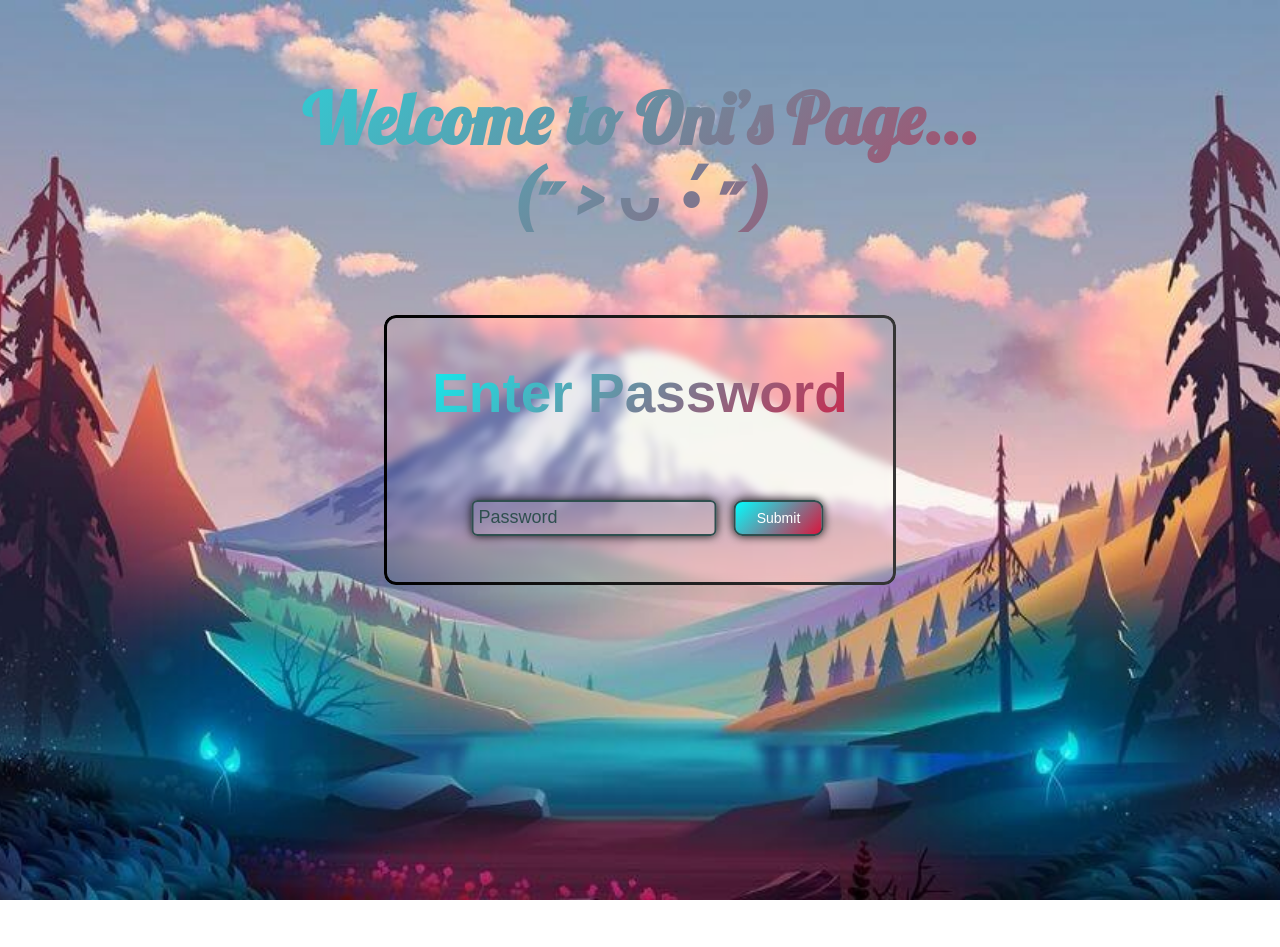
<file: lock.html>
<!DOCTYPE html>
<html lang="en">
<head>
  <title>Protected page by “Oni”</title>
  <!-- Google Fonts -->
  <link href="https://fonts.googleapis.com/css2?family=Poppins:wght@600&family=Lobster&display=swap" rel="stylesheet">

  <!-- Prevent caching -->
  <meta http-equiv="Cache-Control" content="no-cache, no-store, must-revalidate" />
  <meta http-equiv="Pragma" content="no-cache" />
  <meta http-equiv="Expires" content="0" />
  <style>
    /* Shared gradient text effect */
    .gradient-text {
      background: linear-gradient(-45deg, #0b0c10, #111, #2e8b57, #dc143c, #00ffff);
      background-size: 400% 400%;
      animation: gradientShift 10s ease infinite, fadeIn 2s ease forwards;
      -webkit-background-clip: text;
      -webkit-text-fill-color: transparent;
    }

	

    /* Font styles */
    .poppins h1 { font-family: 'Poppins', sans-serif; font-size: 70px; padding-top:50px;}
    .lobster h1 { font-family: 'Lobster', cursive; font-size: 70px; padding-top:35px; line-height:75px;}

    /* Fade-in animation */
    @keyframes fadeIn {
      0% { opacity: 0; transform: translateY(-20px); }
      100% { opacity: 1; transform: translateY(0); }
    }

    /* Gradient animation */
    @keyframes gradientShift {
      0% { background-position: 0% 50%; }
      50% { background-position: 100% 50%; }
      100% { background-position: 0% 50%; }
    }

    /* Glowing blurred box */
    .dev {
      background: transparent;
      backdrop-filter: blur(5px);
      height: 30%;
      width: 40%;
      border: 0px;
      border-radius: 12px;
      position: absolute;
      left: 50%;
      top: 50%;
      transform: translate(-50%, -50%);
      animation: outerGlow 6s ease-in-out infinite;
    }

    /* Gradient border layer */
    .dev::before {
      content: "";
      position: absolute;
      inset: 0;
      border-radius: 12px;
      padding: 3px;
      background: linear-gradient(to right, black, dimgray);
      background-size: 200% 200%;
      animation: borderShift 6s ease-in-out infinite;
      -webkit-mask: linear-gradient(#fff 0 0) content-box, linear-gradient(#fff 0 0);
      -webkit-mask-composite: xor;
      mask-composite: exclude;
      z-index: -1;
    }

    /* Smoothly shifting border colors */
    @keyframes borderShift {
      0%,100% { background: linear-gradient(to right, black, dimgray); }
      25%     { background: linear-gradient(to right, darkslategray, midnightblue); }
      50%     { background: linear-gradient(to right, maroon, darkgreen); }
      75%     { background: linear-gradient(to right, cyan, #dc143c); }
    }

    /* Outer glow pulse */
    @keyframes outerGlow {
      0%, 100% { box-shadow: 0 0 60px black, 0 0 120px dimgray; }
      25%      { box-shadow: 0 0 60px darkslategray, 0 0 120px midnightblue; }
      50%      { box-shadow: 0 0 60px maroon, 0 0 120px darkgreen; }
      75%      { box-shadow: 0 0 60px cyan, 0 0 120px #dc143c; }
    }

    /* Positioning for form inside box */
    .devo {
      position: absolute;
      left: 50%;
      top: 75%;
      transform: translate(-50%, -50%);
    }

    /* Background image */
    body {
  background: url('16-Wallhaven.jpg') no-repeat bottom center fixed;
  background-size: cover;
  font-family: 'Open Sans', sans-serif;
  color: #dcdcdc;
  margin: 0;
  height: 100vh;
  width:100%;
}

    /* Input + button styling */
    input[type="password"]{
      padding: 8px;
      border-radius: 9px;
      border: 2px solid darkslategray;
      margin: 5px;
	  box-shadow: 0 0 10px #111;
	  }

    .sub-mit {
	  width:90px;
	  height:35;
     
      color: #fff;
      cursor: pointer;
      transition: all 0.3s ease;
      box-shadow: 0 0 10px #111;
	  font-size: 14px;
	  padding: 8px;
	  border-radius: 9px;
	  border: 2px solid darkslategray;
	 
	  background: linear-gradient(-45deg, #0b0c10, #111, #2e8b57, #dc143c, #00ffff);
      background-size: 400% 400%;
      animation: gradientShift 10s ease infinite;
    }

     .sub-mit:hover {
	width:750px;
	height:750px;
	border-radius:50%;
      box-shadow: 0 0 2000px cyan, 0 0 2000px cyan;
      border-color:cyan;
      background: #00ffff;
      color: #0b0c10;
    }
	

    h1,h2 {
      text-align: center;
    }
	
	h2{
	font-size:55px;
	}
	
	.input-container {
  position: relative;
  margin: 10px;
}

.input-container input {
  width: 225px;
  padding: 8px;
  border: 2px solid darkslategray;
  border-radius: 6px;
  background: transparent;
  color: #111;
  font-size: 14px;
}

.input-container label {
  position: absolute;
  left: 12px;
  top: 12px;
  color: darkslategray;
  font-size: 18px;
  pointer-events: none;
  transition: 0.3s ease all;
}

/* When input is focused or has text */
.input-container input:focus + label,
.input-container input:valid + label {
  top: -9px;
  left: 8px;
  font-size: 14px;
  color: cyan;
}

.passform {
  display: flex;
  align-items: center;   /* vertically centers them */
  justify-content: center; /* keeps them centered horizontally */
  gap: 2px;             /* space between input and button */
}

@media (max-width:600px){

	body{
		background-position:center;
		background-size:110% 100%;
	}

	.poppins h1 { font-family: 'Poppins', sans-serif; font-size: 300%;}
    .lobster h1 { font-family: 'Lobster', cursive; font-size: 300%;}
	h2{font-size:320%;}
	
	.dev{
		height:28%;
		width:90%;
	}
}

  </style>
  <script>
  function passcheck() {
    var input = document.getElementById('pass1').value;

    if (input === "26022026") {
      alert('I am impressed, you are remembering what I said, well done 😊. Click "OK" to continue...');
      sessionStorage.setItem("authenticated", "true");
      window.location.href = "Birthday-wish.html"; // redirect to Birthday page
      return false;
    } 
    else if (input === "90022120") {
      alert('Access granted to Inbox 📬. Click "OK" to continue😊...');
      sessionStorage.setItem("authenticated", "true");
      window.location.href = "https://livechatapp1.onrender.com/"; // redirect to Inbox page
      return false;
    } 
    else {
      alert('You have forgotten what I said to you 😠. Wrong Password, Try Again. (Hint for 1st: I Told U; Hint for 2nd:மாத்தி யோசி)');
      return false;
    }
  }

  // Force reload when coming back
  if (performance.navigation.type === performance.navigation.TYPE_BACK_FORWARD) {
    location.reload();
  }
</script>

<body>
  <div class="lobster">
    <h1 class="gradient-text">Welcome to Oni’s Page...<br>(˶ > ᴗ •́ ˶)</h1>
  </div>

  <div class="dev">
    <div class="poppins">
      <h2 class="gradient-text">Enter Password</h2>
    </div>
    <div class="devo">
      <form class="passform" onsubmit="return passcheck()" aria-label="Password form">
        <div class="input-container">
          <input type="password" id="pass1" required aria-label="Password input">
          <label for="pass1">Password</label>
        </div>
        <div class="gradient-btn">
          <input class="sub-mit" type="submit" value="Submit" aria-label="Submit button">
        </div>
      </form>
    </div>
  </div>
</body>

</html>
</file>
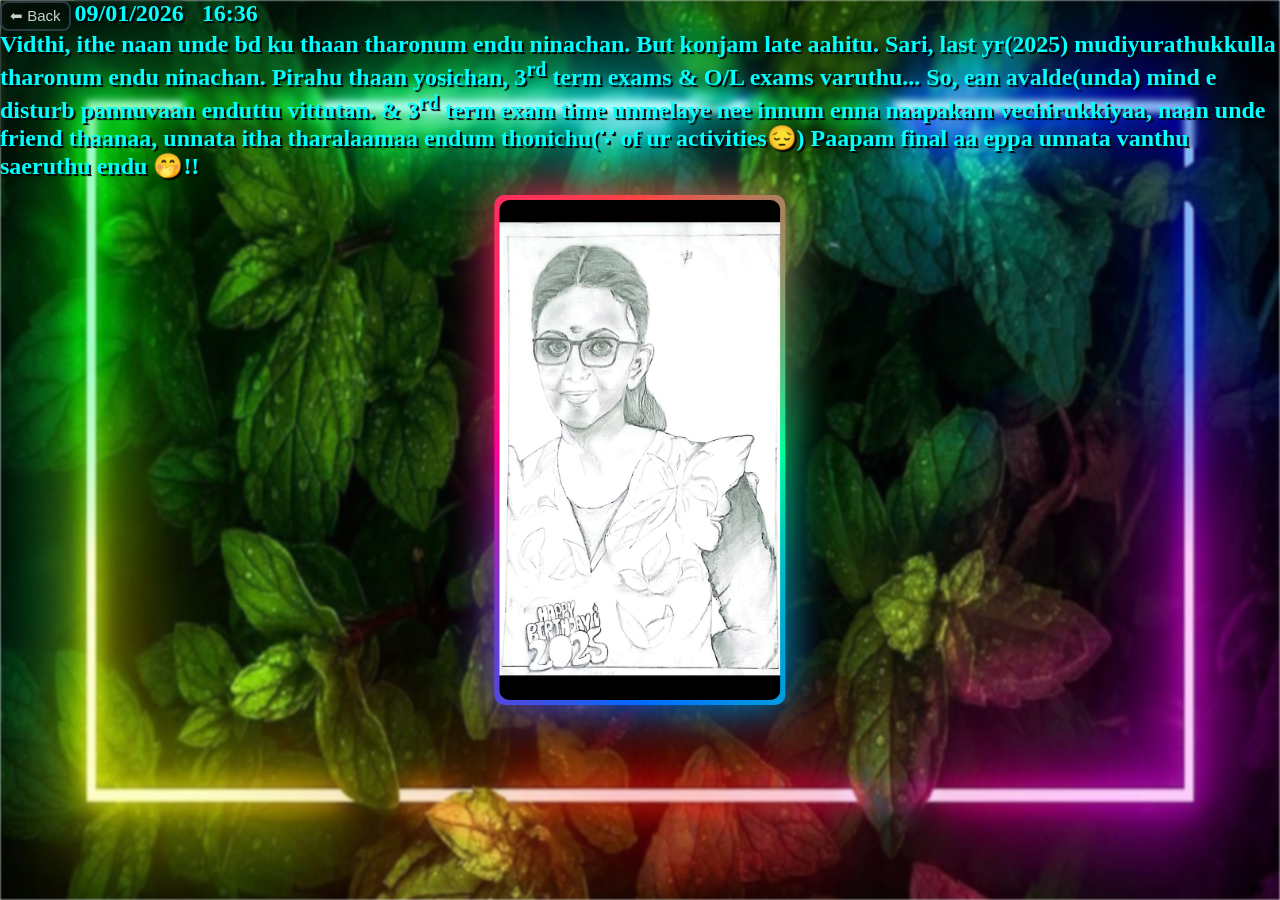
<file: My_drawing.html>
<!DOCTYPE html>
<html lang="en">
<head>
    <title>My Drawing</title>
    <style>
        
		
		body { 
			position: relative; 
			margin: 0; 
			height: 100vh; 
			overflow: hidden; 
		} 
		
		body::before { 
			content: ""; 
			position: absolute; 
			top: 0; left: 0; 
			width: 100%; 
			height: 100%; 
			background-image: url("HD-wallpaper-neon-design-green-leaves-leaves-nature-neon-lights0.png"); 
			background-position: center; 
			background-size: 110% 120%; 
			filter: blur(1px); /* blur only the background */ 
			z-index: -1; /* keep it behind content */ 
		}

        .card {
            margin: 0 auto;
            padding: 2px;
            width:auto;
            background: #1c1f2b;
            border-radius: 10px;
            position: relative;
            color: white;
			position:absolute;
			top:50%;
			left:50%;
			transform:translate(-50%, -50%);
            display: flex;              /* enable flexbox */
            justify-content: center;    /* center horizontally */
            align-items: center;        /* center vertically */
        }

        .card img {
            max-width: 100%;            /* keep image responsive */
            border-radius: 10px;
        }

        @property --angle {
            syntax: "<angle>";
            initial-value: 0deg;
            inherits: false;
        }

        .card::after,
        .card::before {
            content: '';
            position: absolute;
            width: 100%;
            height: 100%;
            background-image: conic-gradient(
                from var(--angle),
                #ff4545,
                #00ff99,
                #006aff,
                #ff0095,
                #ff4545
            );
            border-radius: 10px;
            z-index: -1; /* sits above the image */
            padding: 3px;
            animation: 2s spin linear infinite;
        }

        .card::before {
            filter: blur(1.5rem);
        }

        @keyframes spin {
            from {
                --angle: 0deg;
            }
            to {
                --angle: 360deg;
            }
        }
		
		span{
			color:aqua;
			backdrop-filter:blur(3px);
			font-weight:bold;
			font-size:24px;
			text-shadow: 2px 2px 1px rgba(0,0,0,01);
		}
		
	.back-btn {
      background: transparent;
      color: #fff ;
      padding: 4px 8px;
      border: 2px solid #36454F ;
      border-radius: 8px;
      cursor: pointer;
      font-size: 15px;
	  opacity:0.8;
      transition: background-color 0.3s ease;
	  backdrop-filter:blur(5px);
    }

    .back-btn:hover {
      background-color: #D3D3D3 ;
    }

    .back-btn:active {
      background-color: #696969;
    }
		
		.imae{
			height:500px;
		}
		
		@media(max-width:600px){
			
			
			body { 
			position: relative; 
			margin: 0; 
			height: 100vh; 
			overflow: hidden; 
		} 
		
		body::before { 
			content: ""; 
			position: absolute; 
			top: 0; left: 0; 
			width: 100%; 
			height: 100%; 
			background-image: url("HD-wallpaper-neon-design-green-leaves-leaves-nature-neon-lights.png"); 
			background-position: center; 
			background-size:160% 130%;
			filter: blur(1px); /* blur only the background */ 
			z-index: -1; /* keep it behind content */ 
		}
			
			.imae{
				height:350px;
				width:auto;
			}
			
		.card {
			position:absolute;
			top:50%;
			left:50%;
			transform:translate(-50%, -50%);
		}
		
		span{
			color:aqua;
			backdrop-filter:blur(2px);
			font-weight:bold;
			font-size:17px;
			text-shadow: 2px 2px 1px rgba(0,0,0,01);
		}
			
		}
		
		
    </style>
</head>

<body>

    <div class="card">
        <img class="imae" src="Untitledu.png">
    </div>
<button class="back-btn" onclick="history.back()">⬅ Back</button>
<span>09/01/2026 &nbsp 16:36 </span><br>
<span> Vidthi, ithe naan unde bd ku thaan tharonum endu ninachan. But konjam late aahitu. Sari, last yr(2025) mudiyurathukkulla tharonum endu ninachan. Pirahu thaan yosichan, 3<sup>rd</sup> term exams & O/L exams varuthu... So, ean avalde(unda) mind e disturb pannuvaan enduttu vittutan. & 3<sup>rd</sup> term exam time unmelaye nee innum enna naapakam vechirukkiyaa, naan unde friend thaanaa, unnata itha tharalaamaa endum thonichu(∵ of ur activities😔) Paapam final aa eppa unnata vanthu saeruthu endu 🤭!!  </span>

</body>
</html>
</file>
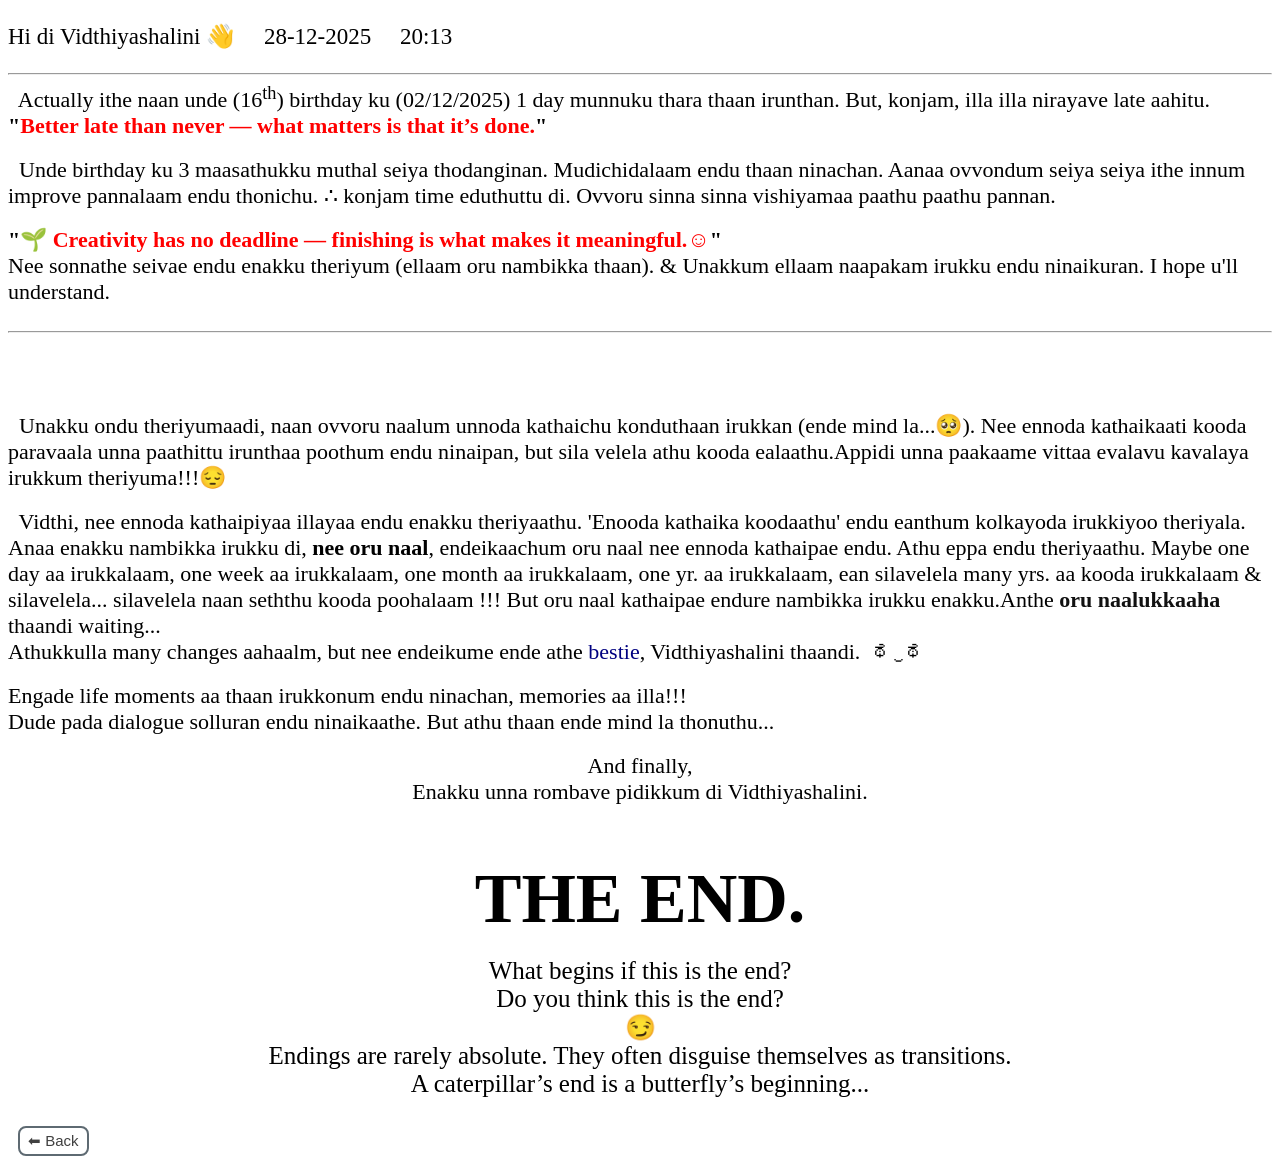
<file: My_Inner_Feelings.html>
<!DOCTYPE html>
<html lang="en">
<head>
<title>My Inner Feelings</title>
<style>
	p{
	  font-size:23px;
	}
	
	span{
	  font-size:22px;
	}
	a { 
	  color: #111; text-decoration: none;
	}
	
	.back-btn {
      background-color: transparent;
      color: #111 ;
      padding: 4px 8px;
      border: 2px solid #36454F ;
      border-radius: 8px;
      cursor: pointer;
      font-size: 15px;
	  opacity:0.8;
      transition: background-color 0.3s ease;
	  margin:10px;
    }

    .back-btn:hover {
      background-color: #D3D3D3 ;
    }

    .back-btn:active {
      background-color: #696969;
    }
</style>
</head>
<body>

	<p>Hi di Vidthiyashalini 👋 &nbsp &nbsp 28-12-2025 &nbsp &nbsp 20:13</p>
	<hr>
	<span> &nbsp Actually ithe naan unde (16<sup>th</sup>) birthday ku (02/12/2025) 1 day munnuku thara thaan irunthan. But, konjam, illa illa nirayave late aahitu. <br><b>"<font color="red">Better late than never — what matters is that it’s done.</font>"</b></span><br><br>
	<span>&nbsp Unde birthday ku 3 maasathukku muthal seiya thodanginan. Mudichidalaam endu thaan ninachan. Aanaa ovvondum seiya seiya ithe innum improve pannalaam endu thonichu. ∴ konjam time eduthuttu di. Ovvoru sinna sinna vishiyamaa paathu paathu pannan.</span><br><br>
	<span><b>"<font color="red">🌱 Creativity has no deadline — finishing is what makes it meaningful.☺️</font>"</b></span><br>
	<span>Nee sonnathe seivae endu enakku theriyum (ellaam oru nambikka thaan). & Unakkum ellaam naapakam irukku endu ninaikuran. I hope u'll understand.</span>
	<br>
	<br>
	<hr>
	<br>
	<br>
	<br>
	<br>
	<span> &nbsp Unakku ondu theriyumaadi, naan ovvoru naalum unnoda kathaichu konduthaan irukkan (ende mind la...🥺). Nee ennoda kathaikaati kooda paravaala unna paathittu irunthaa poothum endu ninaipan, but sila velela athu kooda ealaathu.Appidi unna paakaame vittaa evalavu kavalaya irukkum theriyuma!!!😔 </span><br><br>
	<span> &nbsp Vidthi, nee ennoda kathaipiyaa illayaa endu enakku theriyaathu. 'Enooda kathaika koodaathu' endu eanthum kolkayoda irukkiyoo theriyala. Anaa enakku nambikka irukku di, <b>nee oru naal</b>, endeikaachum oru naal nee ennoda kathaipae endu. Athu eppa endu theriyaathu. Maybe one day aa irukkalaam, one week aa irukkalaam, one month aa irukkalaam, one yr. aa irukkalaam, ean silavelela many yrs. aa kooda irukkalaam & silavelela... silavelela naan seththu kooda poohalaam !!! But oru naal kathaipae endure nambikka irukku enakku.Anthe <b><a href="That-One-Day.html">oru naalukkaaha </a></b>thaandi waiting...
	<br>
	Athukkulla many changes aahaalm, but nee endeikume ende athe <font color="navy">bestie</font>, Vidthiyashalini thaandi. &nbspಥ‿ಥ </span><br><br>
	<span>Engade life moments aa thaan irukkonum endu ninachan, memories aa illa!!! <br>Dude pada dialogue solluran endu ninaikaathe. But athu thaan ende mind la thonuthu...</span><br><br>
	<center><span> And finally,</span> <br> <span> Enakku unna rombave pidikkum di Vidthiyashalini.</span></center>
	<br>
	<br>
	<br>
	<center><font style="font-size:70px;"><b> THE END.</b></font ></center><br> <center><font style="font-size:25px;">What begins if this is the end? <br> Do you think this is the end? <br>😏<br>Endings are rarely absolute. They often disguise themselves as transitions. <br>A caterpillar’s end is a butterfly’s beginning... </font></center>
	
<br>
<button class="back-btn" onclick="history.back()">⬅ Back</button>

</body>
</html>
</file>
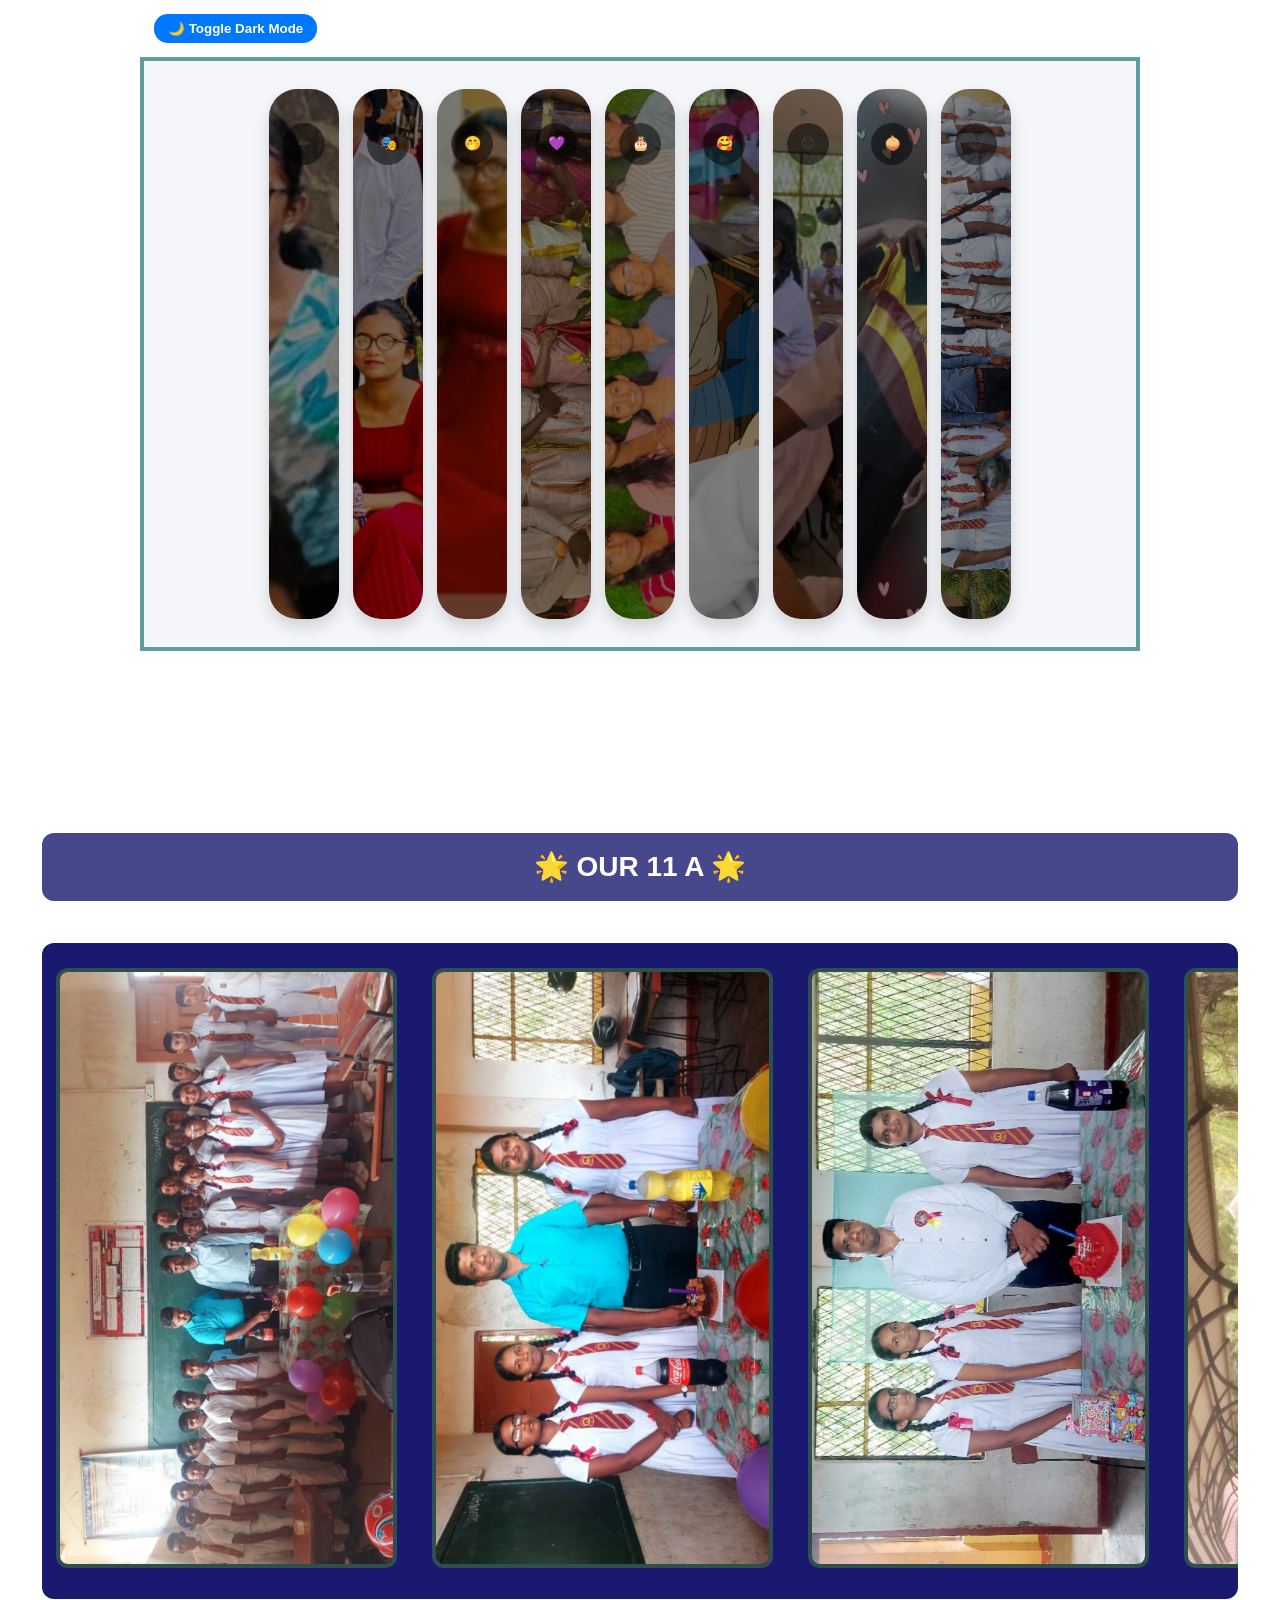
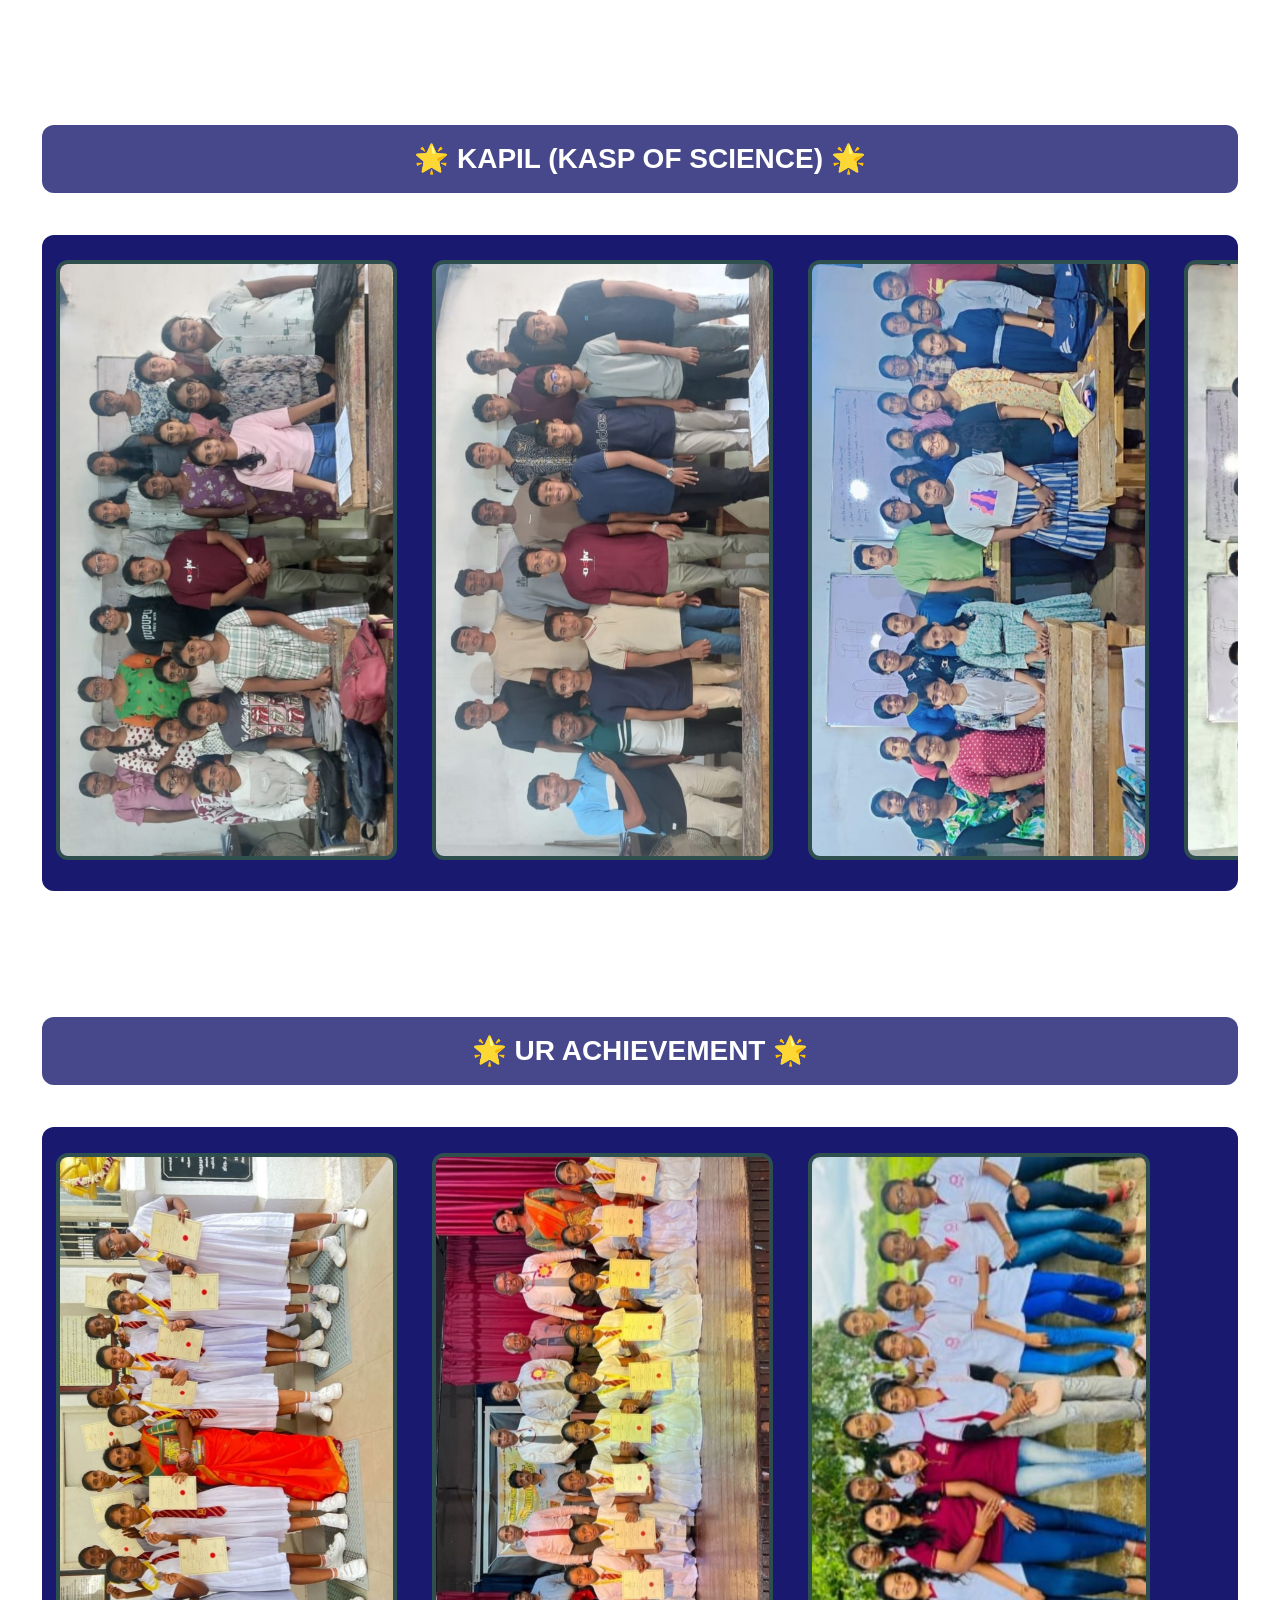
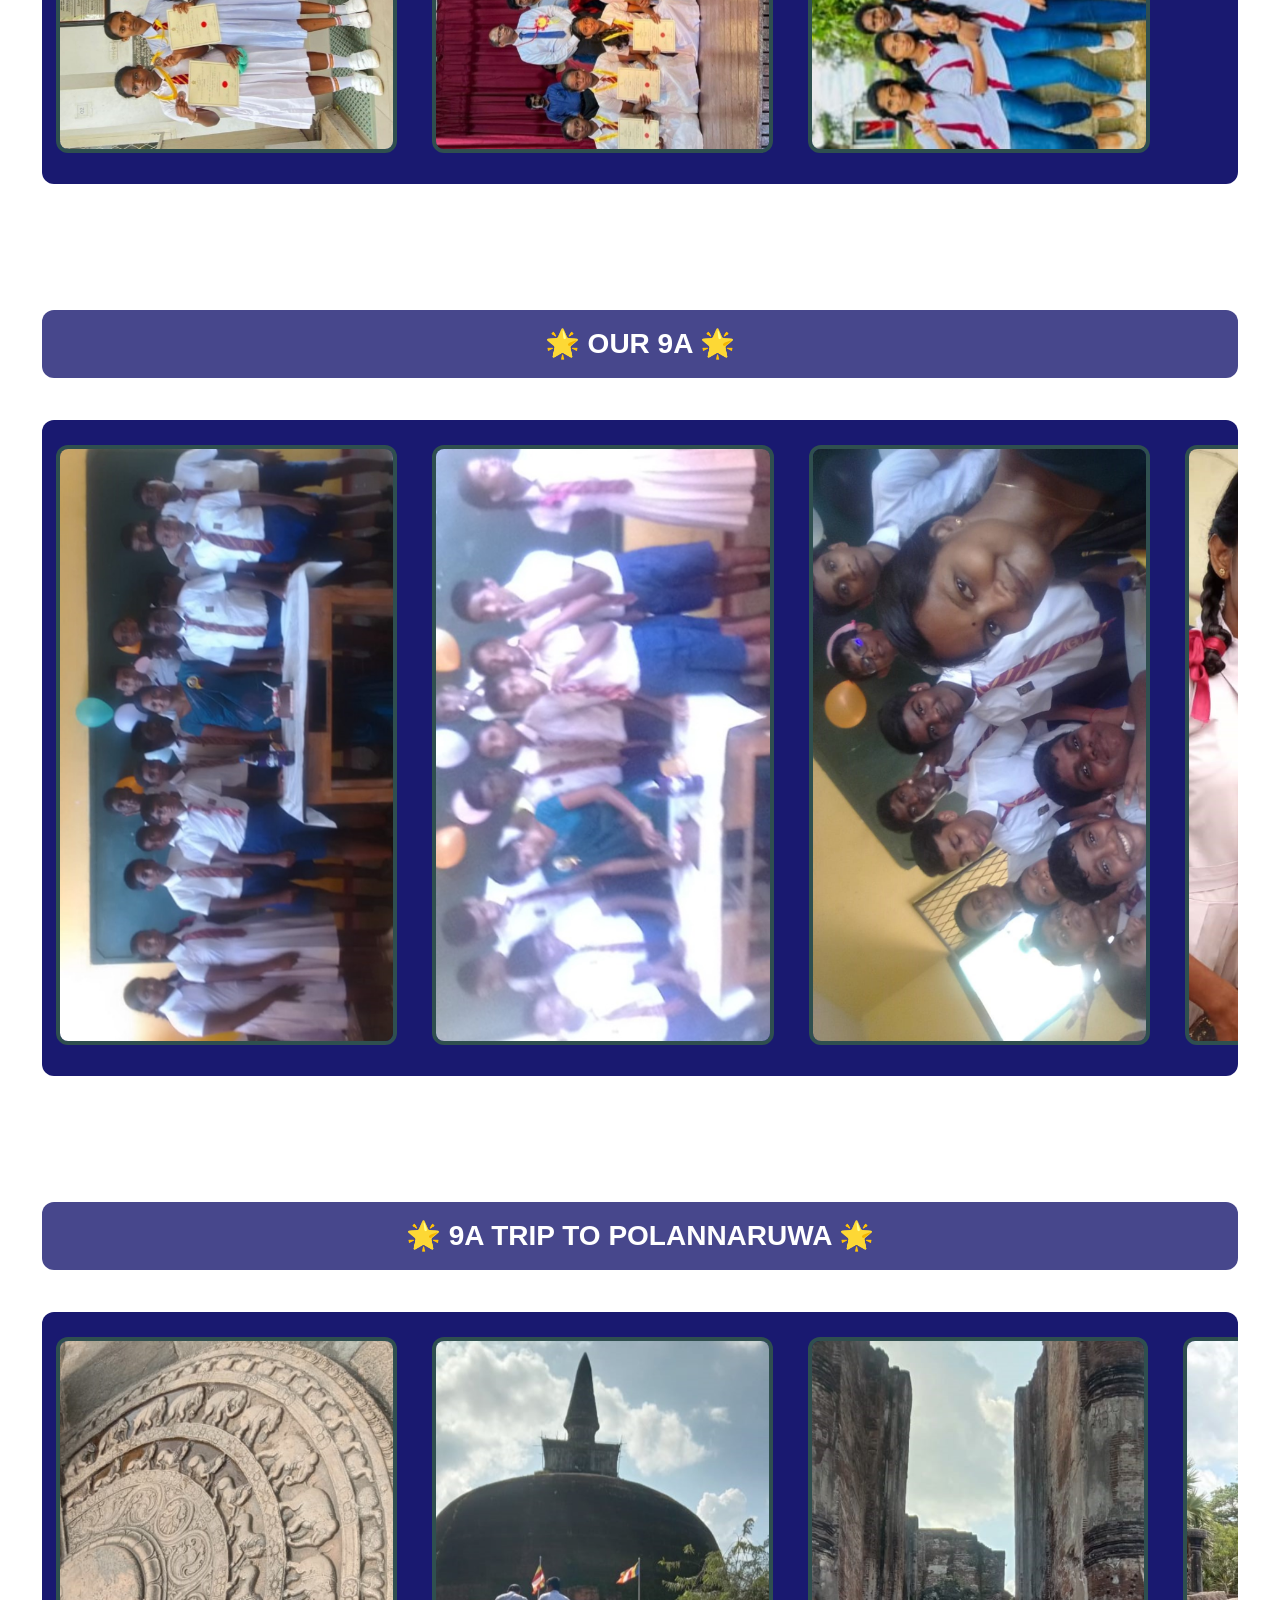
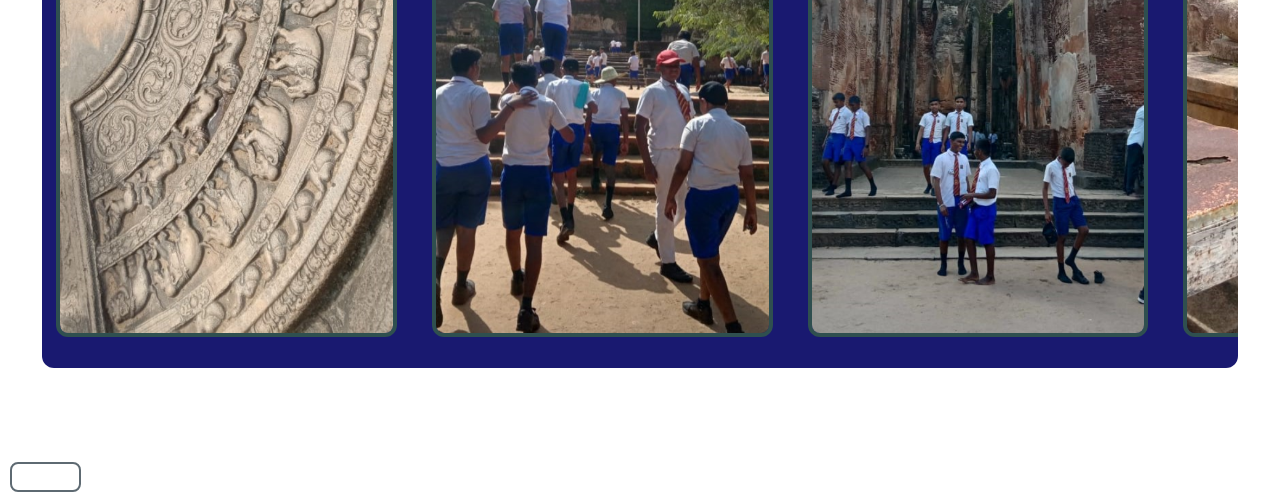
<file: Photo_collections.html>
<!DOCTYPE html>
<html lang="en">
<head>
<meta charset="UTF-8">
<meta name="viewport" content="width=device-width, initial-scale=1.0">
<title>Photo Collections</title>
<style>
:root {
  /* Light theme variables */
  --card-bg: #f4f6f9;
  --card-shadow: rgba(0, 0, 0, 0.15);
  --accent-color: #0077ff;
  --text-color: #444;
  --page-bg: #ffffff;
}

.dark-mode {
  /* Dark theme overrides */
  --card-bg: #1e1e1e;
  --card-shadow: rgba(0, 0, 0, 0.6);
  --accent-color: #66aaff;
  --text-color: #f0f0f0;
  --page-bg: #121212;
}

* {
  margin: 0;
  padding: 0;
  box-sizing: border-box;
}

html, body {
  height: 100%;
}

html {
  font-size: 14px;
  background: var(--page-bg);
  color: var(--text-color);
  font-family: system-ui;
  line-height: 1.42;
  overscroll-behavior-x: none;
  overflow: auto;

  /* Smooth transition for theme changes */
  transition: background-color 0.5s ease, color 0.5s ease;
}

main {
  max-width: 1000px;
  margin: 0 auto;
  padding-bottom: 10rem;
  position: relative;
}

p {
  padding:1em;
  transition: color 0.5s ease;
}

#demo {
  padding: 2em;
  border: 4px solid cadetblue;
  background: var(--card-bg);
  transition: background-color 0.5s ease, border-color 0.5s ease;
}

/* Toggle button */
#toggle-dark {
  display: inline-block;
  margin: 1rem;
  padding: 0.5rem 1rem;
  border-radius: 1rem;
  border: none;
  cursor: pointer;
  background: var(--accent-color);
  color: white;
  font-weight: bold;
  transition: background 0.3s ease;
}
#toggle-dark:hover {
  background: #0055cc;
}



 /* Accordion wrapper */
    .accordion-wrapper {
      display: flex;
      flex-direction: row;
      gap: 1rem;
      width: min-content;
      margin: 0 auto;
    }




/* Details element styling */
details {
  display: flex;
  flex-direction: row;
  background: var(--card-bg);
  color: var(--text-color);
  border-radius: 2rem;
  overflow: hidden;
  position: relative;
  z-index: 1;
  --open-size: min(30vw, 300px);
  height: 530px;
  transition: all 1s ease, background-color 0.5s ease, color 0.5s ease;
  box-shadow: 0 8px 16px var(--card-shadow);
}

details[open] {
  width: var(--open-size);
  aspect-ratio: 9/16;
  height: auto;
  outline-offset: 3px;
  background: linear-gradient(135deg, #ffffff, #e6f0ff);
  outline: 3px solid cadetblue;
}

.dark-mode details[open] {
  background: linear-gradient(135deg, #222, #333);
  outline: 3px solid silver;
}


/* Image styling with smooth fade */
details summary img {
  position: absolute;
  top: 0; left: 0;
  width: 100%; height: 100%;
  object-fit: cover;
  z-index: -1;
  filter: brightness(0.5);
  transition: filter 0.5s ease, aspect-ratio 0.5s ease;
}

details[open] summary img {
  filter: brightness(1);
  opacity: 1;
  transform: scale(1.02); /* slight zoom */
  transition: opacity 0.8s ease, filter 0.5s ease, transform 0.8s ease;
  aspect-ratio: 9 / 16;
}



/* Summary styling */
summary {
  padding: 1rem 1em;
  width: 5rem;
  flex-shrink: 0;
  text-align: center;
}

summary span {
  display: grid;
  place-content: center;
  width: 100%;
  aspect-ratio: 1;
  border-radius: 50%;
  background: rgb(0 0 0 / 0.5);
  transition: transform 0.3s ease, background 0.3s ease;
}

summary span:hover {
  transform: scale(1.2);
  background: var(--accent-color);
  color: white;
}

summary:focus { outline: none; }

.details-content-wrapper {
  padding: 1.5rem 1em;
  width: var(--open-size);
  transition: color 0.5s ease;
  
}

/* Smooth text animation with delay */
.details-content-wrapper p {
  transform: translateY(2rem);
  opacity: 0;
  transition: all 0.5s ease;
  transition-delay: 0.5s;
}

details[open] .details-content-wrapper p {
  transform: none;
  opacity: 1;
  transition-delay: 0.5s;
  width:85%;
  font-size:22px;
  line-height:25px;
}

/* Animation for expanding content */
::details-content {
  transition: width 01s ease, content-visibility 0.5s ease allow-discrete;
  width: 0;
}

[open]::details-content {
  width: var(--open-size);
}

.carousel, .carousel1, .carousel2, .carousel3, .carousel4{
		width:100%;
		overflow-x:auto;
		margin:3em auto;
		display:flex;
		gap:0.5em;
		scroll-behavior:smooth;
		background-color: midnightblue;
		border-radius:12px;
		scroll-snap-type:x mandatory;
		scroll-marker-group:after;
	}
	
	.carousel{
		anchor-name: --carousel;
	}
	
	.carousel1{
		anchor-name: --carousel1;
	}
	
	.carousel2{
		anchor-name: --carousel2;
	}
	
	.carousel3 {
		anchor-name: --carousel3;
	}
	
	.carousel4{
		anchor-name: --carousel4;
	}
	
	.carousel::scroll-marker-group, 
	.carousel1::scroll-marker-group,
	.carousel2::scroll-marker-group,
	.carousel3::scroll-marker-group,
	.carousel4::scroll-marker-group{
		display:flex;
		justify-content:center;
		gap: .5em;
	}
	
	.card::scroll-marker {
		content: '';
		height:1em;
		width:1em;
		background-color:deepskyblue;
		border-radius:50%;
		filter:brightness(.5);
	}
	
	.card::scroll-marker:target-current{
		background-color:#4B0082;
		filter:brightness(1);
	}
	
	.carousel::-webkit-scrollbar, 
	.carousel1::-webkit-scrollbar, 
	.carousel2::-webkit-scrollbar,
	.carousel3::-webkit-scrollbar,
	.carousel4::-webkit-scrollbar{
		display:none;
	}
	
	.carousel::scroll-button(right), .carousel::scroll-button(left), 
	.carousel1::scroll-button(right), .carousel1::scroll-button(left),
	.carousel2::scroll-button(right), .carousel2::scroll-button(left),
	.carousel3::scroll-button(right), .carousel3::scroll-button(left),
	.carousel4::scroll-button(right), .carousel4::scroll-button(left){
		content:'→';
		border:4px solid #8F00FF;
		background-color: #4B0082;
		font-family:Consolas;
		font-size:3rem;
		color:#fff;
		height:60px;
		width:60px;
		border-radius:50%;
		padding-bottom:.1em;
		cursor:pointer;
		position:fixed;
		position-area:right center;
		transform:translate(-50%);
	}
	
	.carousel::scroll-button(right), .carousel::scroll-button(left){
		position-anchor: --carousel;
	}
	
	.carousel1::scroll-button(right), .carousel1::scroll-button(left){
		position-anchor: --carousel1;
	}
	
	.carousel2::scroll-button(right), .carousel2::scroll-button(left){
		position-anchor: --carousel2;
	}
	
	.carousel3::scroll-button(right), .carousel3::scroll-button(left){
		position-anchor: --carousel3;
	}
	
	.carousel4::scroll-button(right), .carousel4::scroll-button(left){
		position-anchor: --carousel4;
	}
	
	.carousel::scroll-button(left),
	.carousel1::scroll-button(left),
	.carousel2::scroll-button(left),
	.carousel3::scroll-button(left),
	.carousel4::scroll-button(left){
		content:'←';
		position-area: left center;
		transform:translate(50%);
	}
	
	.carousel::scroll-button(right):disabled, .carousel::scroll-button(left):disabled{
		opacity:0.5;
		cursor:auto;
	}
	.carousel1::scroll-button(right):disabled, .carousel1::scroll-button(left):disabled{
		opacity:0.5;
		cursor:auto;
	}
	.carousel2::scroll-button(right):disabled, .carousel2::scroll-button(left):disabled{
		opacity:0.5;
		cursor:auto;
	}
	.carousel3::scroll-button(right):disabled, .carousel3::scroll-button(left):disabled{
		opacity:0.5;
		cursor:auto;
	}
	.carousel4::scroll-button(right):disabled, .carousel4::scroll-button(left):disabled{
		opacity:0.5;
		cursor:auto;
	}
	
	.imagesize{
		height:600px;
		width:auto;
		border-radius:12px;
		border:4px solid darkslategray;
	}
	
	.card{
		scroll-snap-align:start;
		aspect-ratio:9/16;
		flex:0 0 20em;
		padding:1em;
		border-radius:.5em;
		text-align:center;
		align-content:center;
	}
	
	 .carousel-title {
      text-align: center;
      font-size: 2rem;
      font-family: Consolas, sans-serif;
      font-weight: bold;
      color: #fff;
      margin-bottom: 1em;
      background-color: rgba(25, 25, 112, 0.8); /* midnightblue tint */
      padding: 0.5em;
      border-radius: 12px;
    }
	
	.carousel-wrapper {
	  padding: 3rem;
		}


@media (max-width: 600px) {


		.card{
			flex: 0 0 100%;
		}

		.carousel-wrapper {
			padding: 3rem;
		}

 .accordion-wrapper {
      display: flex;
      flex-direction: column;
      gap: 1rem;
      width:100%;
      margin: 0 auto;
    }

  details[open],
  .dark-mode details[open] {
    width: 100% !important;   /* same width for open items */
    aspect-ratio:9/16;       /* let content define height */
  }
  

  details{
	width:100%;
	height:auto;
  }
  
  ::details-content {
  transition: height .5s ease, content-visibility 0.5s ease allow-discrete;
  width: 0;
  }
  
  
  details[open] .details-content-wrapper p {
  transform: none;
  opacity: 1;
  transition-delay: 0.5s;
  width:250%;
  line-height:25px;
}
	
	h3{
		font-size:18px;
		width:200%;
	}
	
	.carousel::scroll-button(right):disabled{
		display:none;
	}
	
	.carousel1::scroll-button(right):disabled{
		display:none;
	}
	.carousel2::scroll-button(right):disabled, .carousel2::scroll-button(left):disabled{
		opacity:0.5;
		cursor:auto;
	}
	.carousel3::scroll-button(right):disabled, .carousel3::scroll-button(left):disabled{
		opacity:0.5;
		cursor:auto;
	}
	.carousel4::scroll-button(right):disabled, .carousel4::scroll-button(left):disabled{
		opacity:0.5;
		cursor:auto;
	}
	
}

.back-btn {
      background-color: transparent;
      color: #fff ;
      padding: 4px 8px;
      border: 2px solid #36454F ;
      border-radius: 8px;
      cursor: pointer;
      font-size: 15px;
	  opacity:0.8;
      transition: background-color 0.3s ease;
	  margin:10px;
    }

    .back-btn:hover {
      background-color: #D3D3D3 ;
    }

    .back-btn:active {
      background-color: #696969;
    }

</style>
</head>
<body>
<main>
  <button id="toggle-dark">🌙 Toggle Dark Mode</button>
  <div id="demo">
    <div class="accordion-wrapper">
	
      <details name="accordion" id="boating">
        <summary>
          <span>✏️</span>
          <img draggable="false" src="vidthiyashal.png" alt="Boating image">
        </summary>
        <div class="details-content-wrapper">
          <h3>Teachers' Day 2025</h3>
          <p style="color: #111; text-shadow: 0 0 5px #0ff, 0 0 10px #0ff, 0 0 20px #0ff, 0 0 40px #0ff;"><b>Nevithiya tr. veeta vechu eduthe photo...</b></p>
        </div>
      </details>
	  
      <details name="accordion" id="anchoring">
			<summary>
				<span>🎭</span>
				<img draggable=false src="WhatsApp Image 2025-11-29 at 7.53.20 PM(1).png" alt="">
			</summary>
			<div class="details-content-wrapper">
				<h3>"Shattered Illusion"</h3>
				<p style="color: #ff6a00; text-shadow: 0 0 4px #ff6a00, 0 0 8px #ff0000, 0 0 16px #ff0000, 0 0 32px #ff0000;"><b>Naanga grade 10(2024) padikkum poothu, first first aa seithe English Drama.</b></p>
			</div>
		</details>
		
		<details name="accordion" id="fishing">
			<summary>
				<span>🤭</span>
				<img draggable=false src="WhatsApp Image 2025-11-29 at 7.53.20 PM (1).png" alt="">
			</summary>
			<div class="details-content-wrapper">
				<h3>Sivappu kannaadi</h3>
				<p style="color: white; text-shadow: 0 0 4px red, 0 0 8px red, 0 0 16px red, 0 0 32px red;">Casual pose.📸</p>
			</div>
		</details>
		
		<details name="accordion" id="lighthouses">
			<summary>
				<span>💜</span>
				<img draggable=false src="WhatsApp Image 2025-11-29 at 7.58.38 PM.png" alt="">
			</summary>
			<div class="details-content-wrapper">
				<h3>First Photo</h3>
				<p style="color: magenta; text-shadow: 0 0 4px blue, 0 0 8px blue, 0 0 16px blue, 0 0 32px blue;"><b>(I think) Nee enakku anuppine unde first 4to.</b></p>
			</div>
		</details>
		
		<details name="accordion" id="reefs">
			<summary>
				<span>🎂</span>
				<img draggable=false src="WhatsApp Image 2025-08-24 at 11.58.20_ee67bf0a(1).png" alt="">
			</summary>
			<div class="details-content-wrapper">
				<h3>🤐...</h3>
				<p style="color:pink; text-shadow: 0 0 4px purple, 0 0 8px purple, 0 0 16px purple, 0 0 32px purple;"><b>No comments...</b></p>
			</div>
		</details>
		
		<details name="accordion" id="reefs">
			<summary>
				<span>🥰</span>
				<img draggable=false src="WhatsApp Image 2025-11-29 at 7.53.18 PM (1).png" alt="">
			</summary>
			<div class="details-content-wrapper">
				<h3>Bestie 💖</h3>
				<p style="color: #fff; text-shadow: 0 0 5px #ff0000, 0 0 10px #ff7f00, 0 0 15px #ffff00, 0 0 20px #00ff00, 0 0 25px #0000ff, 0 0 30px #4b0082, 0 0 35px #8f00ff;"><b>Ithu thaan status la pootu naan unnata paechu vendina photo.😁</b></p>
			</div>
		</details>
		
		<details name="accordion" id="reefs">
			<summary>
				<span>😉</span>
				<img draggable=false src="WhatsApp Image 2025-11-29 at 7.53.19 PM.png" alt="">
			</summary>
			<div class="details-content-wrapper">
				<h3>✌️</h3>
				<p style="color:#ff69b4; text-shadow: 0 0 4px brown, 0 0 8px brown, 0 0 16px brown, 0 0 32px brown;"><b>Sorry.com. unde permission illaame photo eduthuttan!!!</b></p>
			</div>
		</details>
		
		<details name="accordion" id="reefs">
			<summary>
				<span>🧅</span>
				<img draggable=false src="WhatsApp Image 2025-11-29 at 7.53.18 PM.png" alt="">
			</summary>
			<div class="details-content-wrapper">
				<h3>Mahavidyan</h3>
				<p style="color:maroon; text-shadow: 0 0 4px yellow, 0 0 8px yellow, 0 0 16px yellow, 0 0 32px yellow;"><b>It's me, Devon, Onion🧅.</b></p>
			</div>
		</details>
		
		<details name="accordion" id="boating">
        <summary>
          <span>😍</span>
          <img draggable="false" src="WhatsApp Image 2026-02-05 at 4.51.19 PM.png" alt="Boating image">
        </summary>
        <div class="details-content-wrapper">
          <h3>Friends❣</h3>
          <p style="color: #111; text-shadow: 0 0 5px #0ff, 0 0 10px #0ff, 0 0 20px #0ff, 0 0 40px #0ff;"><b>The last assemble of us as grade 11A(2025)</b></p>
        </div>
      </details>
	  
    </div>
  </div>
</main>

  <script>
    /* Accordion behavior: only one open at a time */
    document.querySelectorAll("details[name='accordion']").forEach((el) => {
      el.addEventListener("toggle", () => {
        if (el.open) {
          document.querySelectorAll("details[name='accordion']").forEach((other) => {
            if (other !== el) other.removeAttribute("open");
          });
        }
      });
    });

    /* Dark mode toggle with persistence */
    const toggleBtn = document.getElementById("toggle-dark");
    const root = document.documentElement;

    // Load saved theme or system preference
    if (localStorage.getItem("theme") === "dark" ||
        (!localStorage.getItem("theme") && window.matchMedia("(prefers-color-scheme: dark)").matches)) {
      root.classList.add("dark-mode");
    }

    // Toggle theme
    toggleBtn.addEventListener("click", () => {
      root.classList.toggle("dark-mode");
      if (root.classList.contains("dark-mode")) {
        localStorage.setItem("theme", "dark");
        toggleBtn.textContent = "☀️ Toggle Light Mode";
      } else {
        localStorage.setItem("theme", "light");
        toggleBtn.textContent = "🌙 Toggle Dark Mode";
      }
    });
  </script>

<div class="carousel-wrapper">
<div class="carousel-title">🌟 OUR 11 A 🌟</div>
<div class="carousel">
 
  <div class="card"><img class="imagesize" src="WhatsApp Image 2025-11-29 at 7.53.17 PM.png" alt=""></div>
  <div class="card"><img class="imagesize" src="WhatsApp Image 2025-11-29 at 7.53.17 PM (1).png" alt=""></div>
  <div class="card"><img class="imagesize" src="IMG-20260101-WA0013.png" alt=""></div>
  <div class="card"><img class="imagesize" src="Clean Sri Lanka; ilai kanchi 2.png" alt=""></div>
  <div class="card"><img class="imagesize" src="Clean Sri Lanka; ilai kanchi 4.png" alt=""></div>
  <div class="card"><img class="imagesize" src="Clean Sri Lanka; ilai kanchi 1.png" alt=""></div>
  <div class="card"><img class="imagesize" src="Clean Sri Lanka; ilai kanchi.png" alt=""></div>
</div>
</div>

<div class="carousel-wrapper">
<div class="carousel-title">🌟 KAPIL (KASP OF SCIENCE) 🌟</div>
<div class="carousel1">
  <div class="card"><img class="imagesize" src="WhatsApp Image 2026-02-07 at 9.28.29 PM.png" alt=""></div>
  <div class="card"><img class="imagesize" src="WhatsApp Image 2026-02-07 at 9.26.17 PM.png" alt=""></div>
  <div class="card"><img class="imagesize" src="IMG-20260101-WA0010.png" alt=""></div>
  <div class="card"><img class="imagesize" src="IMG-20260101-WA0009.png" alt=""></div>
  <div class="card"><img class="imagesize" src="IMG-20260101-WA0011.png" alt=""></div>
</div>
</div>

<div class="carousel-wrapper">
<div class="carousel-title">🌟 UR ACHIEVEMENT 🌟</div>
<div class="carousel4">
 
  <div class="card"><img class="imagesize" src="WhatsApp Image 2025-08-24 at 11.53.49_cc462ca9.jpg" alt=""></div>
  <div class="card"><img class="imagesize" src="WhatsApp Image 2025-08-24 at 11.54.02_60405f26.jpg" alt=""></div>
  <div class="card"><img class="imagesize" src="WhatsApp Image 2025-08-24 at 12.27.48_f3105a3e.jpg" alt=""></div>
</div>
</div>

<div class="carousel-wrapper">
<div class="carousel-title">🌟 OUR 9A 🌟</div>
<div class="carousel2">
 
  <div class="card"><img class="imagesize" src="IMG-20251220-WA0003.png" alt=""></div>
  <div class="card"><img class="imagesize" src="IMG-20251220-WA0015.png" alt=""></div>
  <div class="card"><img class="imagesize" src="IMG-20251220-WA0018.png" alt=""></div>
  <div class="card"><img class="imagesize" src="IMG-20251220-WA0023.png" alt=""></div>
  <div class="card"><img class="imagesize" src="IMG-20251220-WA0016.png" alt=""></div>
  <div class="card"><img class="imagesize" src="IMG-20251220-WA0017.png" alt=""></div>
  <div class="card"><img class="imagesize" src="IMG-20250810-WA0040.png" alt=""></div>
  <div class="card"><img class="imagesize" src="IMG-20250810-WA0035.png" alt=""></div>
  <div class="card"><img class="imagesize" src="IMG-20251220-WA0009.png" alt=""></div>
  <div class="card"><img class="imagesize" src="IMG-20251220-WA0019.png" alt=""></div>
  <div class="card"><img class="imagesize" src="IMG-20251220-WA0001.png" alt=""></div>
  <div class="card"><img class="imagesize" src="IMG-20251220-WA0002.png" alt=""></div>
  <div class="card"><img class="imagesize" src="IMG-20251220-WA0026.png" alt=""></div>
</div>
</div>

<div class="carousel-wrapper">
<div class="carousel-title">🌟 9A TRIP TO POLANNARUWA 🌟</div>
<div class="carousel3">
 
  <div class="card"><img class="imagesize" src="IMG-20251220-WA0010.png" alt=""></div>
  <div class="card"><img class="imagesize" src="IMG-20251220-WA0008.png" alt=""></div>
  <div class="card"><img class="imagesize" src="IMG-20251220-WA0014.png" alt=""></div>
  <div class="card"><img class="imagesize" src="IMG-20251220-WA0011.png" alt=""></div>
  <div class="card"><img class="imagesize" src="IMG-20251220-WA0024.png" alt=""></div>
  <div class="card"><img class="imagesize" src="IMG-20251220-WA0027.png" alt=""></div>
  <div class="card"><img class="imagesize" src="IMG-20251220-WA0006.png" alt=""></div>
  <div class="card"><img class="imagesize" src="IMG-20251220-WA0005.png" alt=""></div>
  <div class="card"><img class="imagesize" src="IMG-20251220-WA0007.png" alt=""></div>
  <div class="card"><img class="imagesize" src="IMG-20251220-WA0004.png" alt=""></div>
  <div class="card"><img class="imagesize" src="IMG-20251220-WA0013.png" alt=""></div>
  <div class="card"><img class="imagesize" src="IMG-20251220-WA0021.png" alt=""></div>
  <div class="card"><img class="imagesize" src="IMG-20251220-WA0022.png" alt=""></div>
</div>
</div>

<button class="back-btn" onclick="history.back()">⬅ Back</button>

</body>
</html>
</file>
